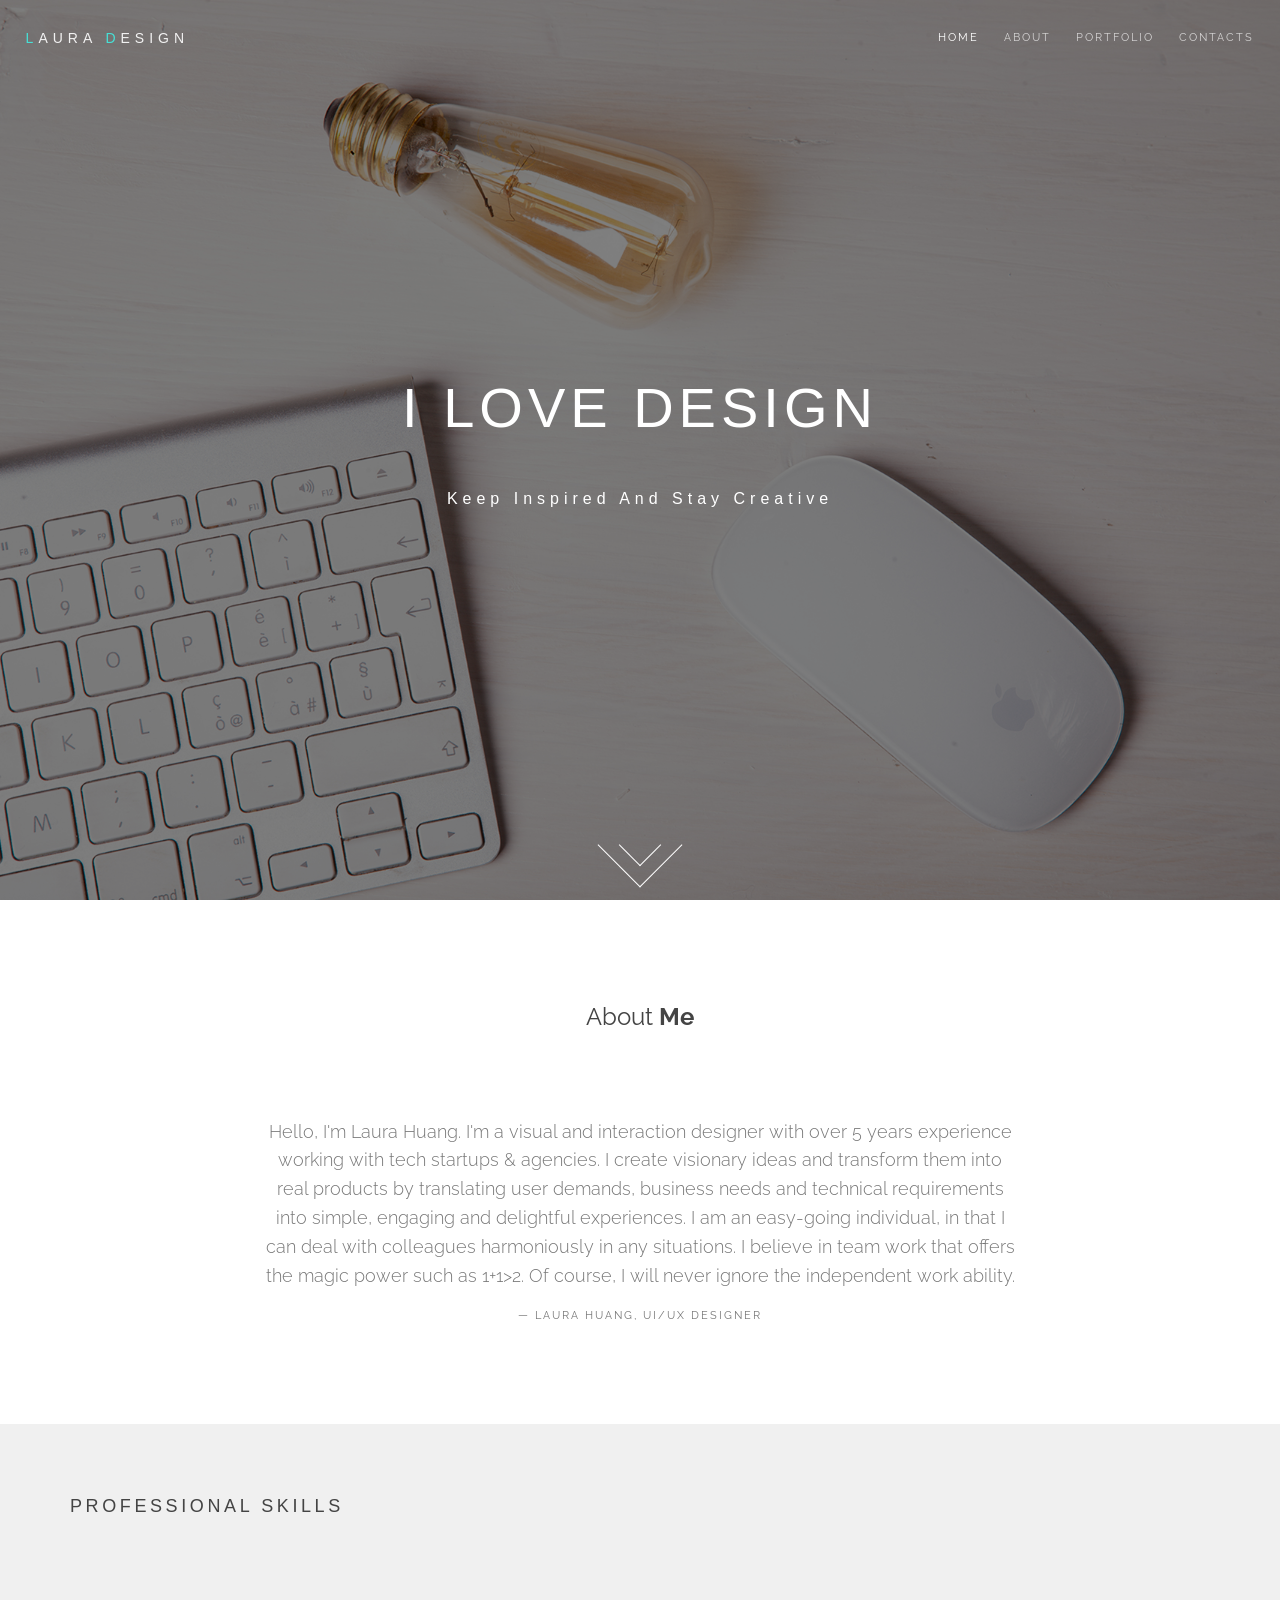
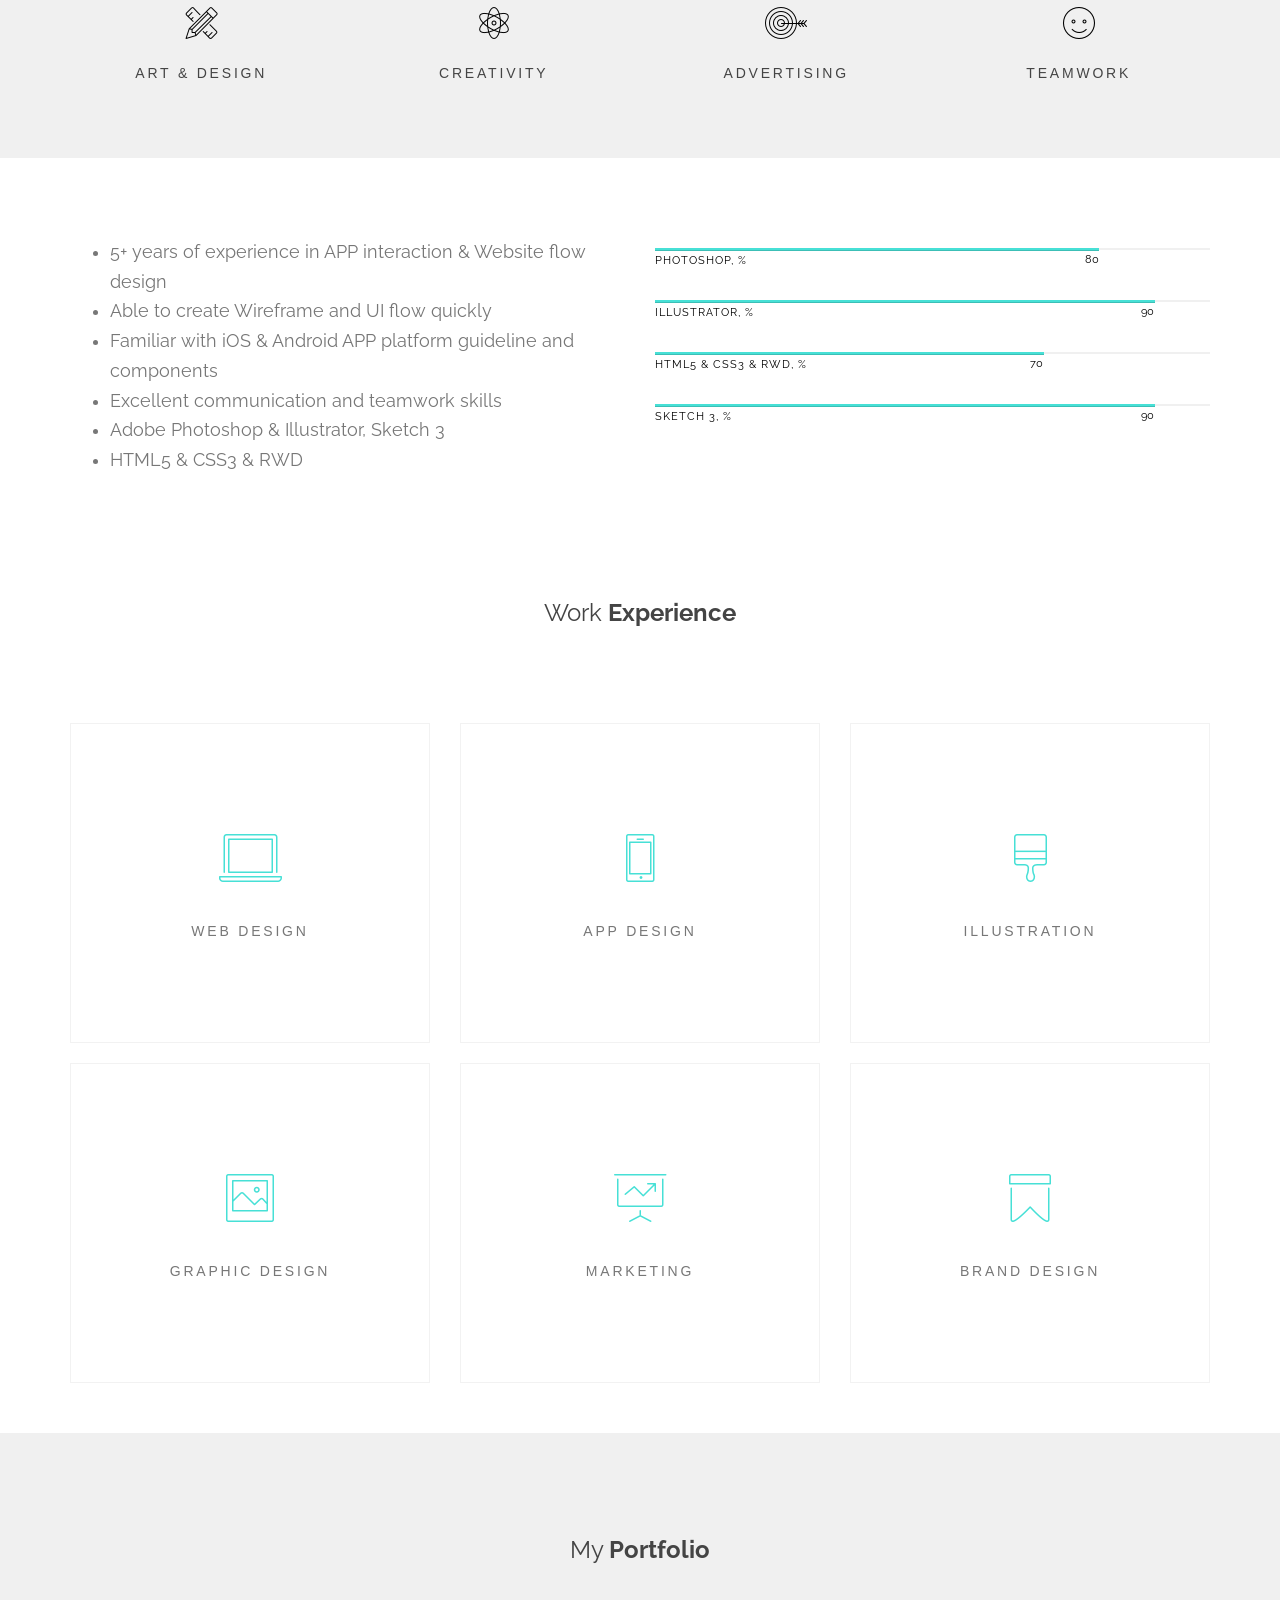
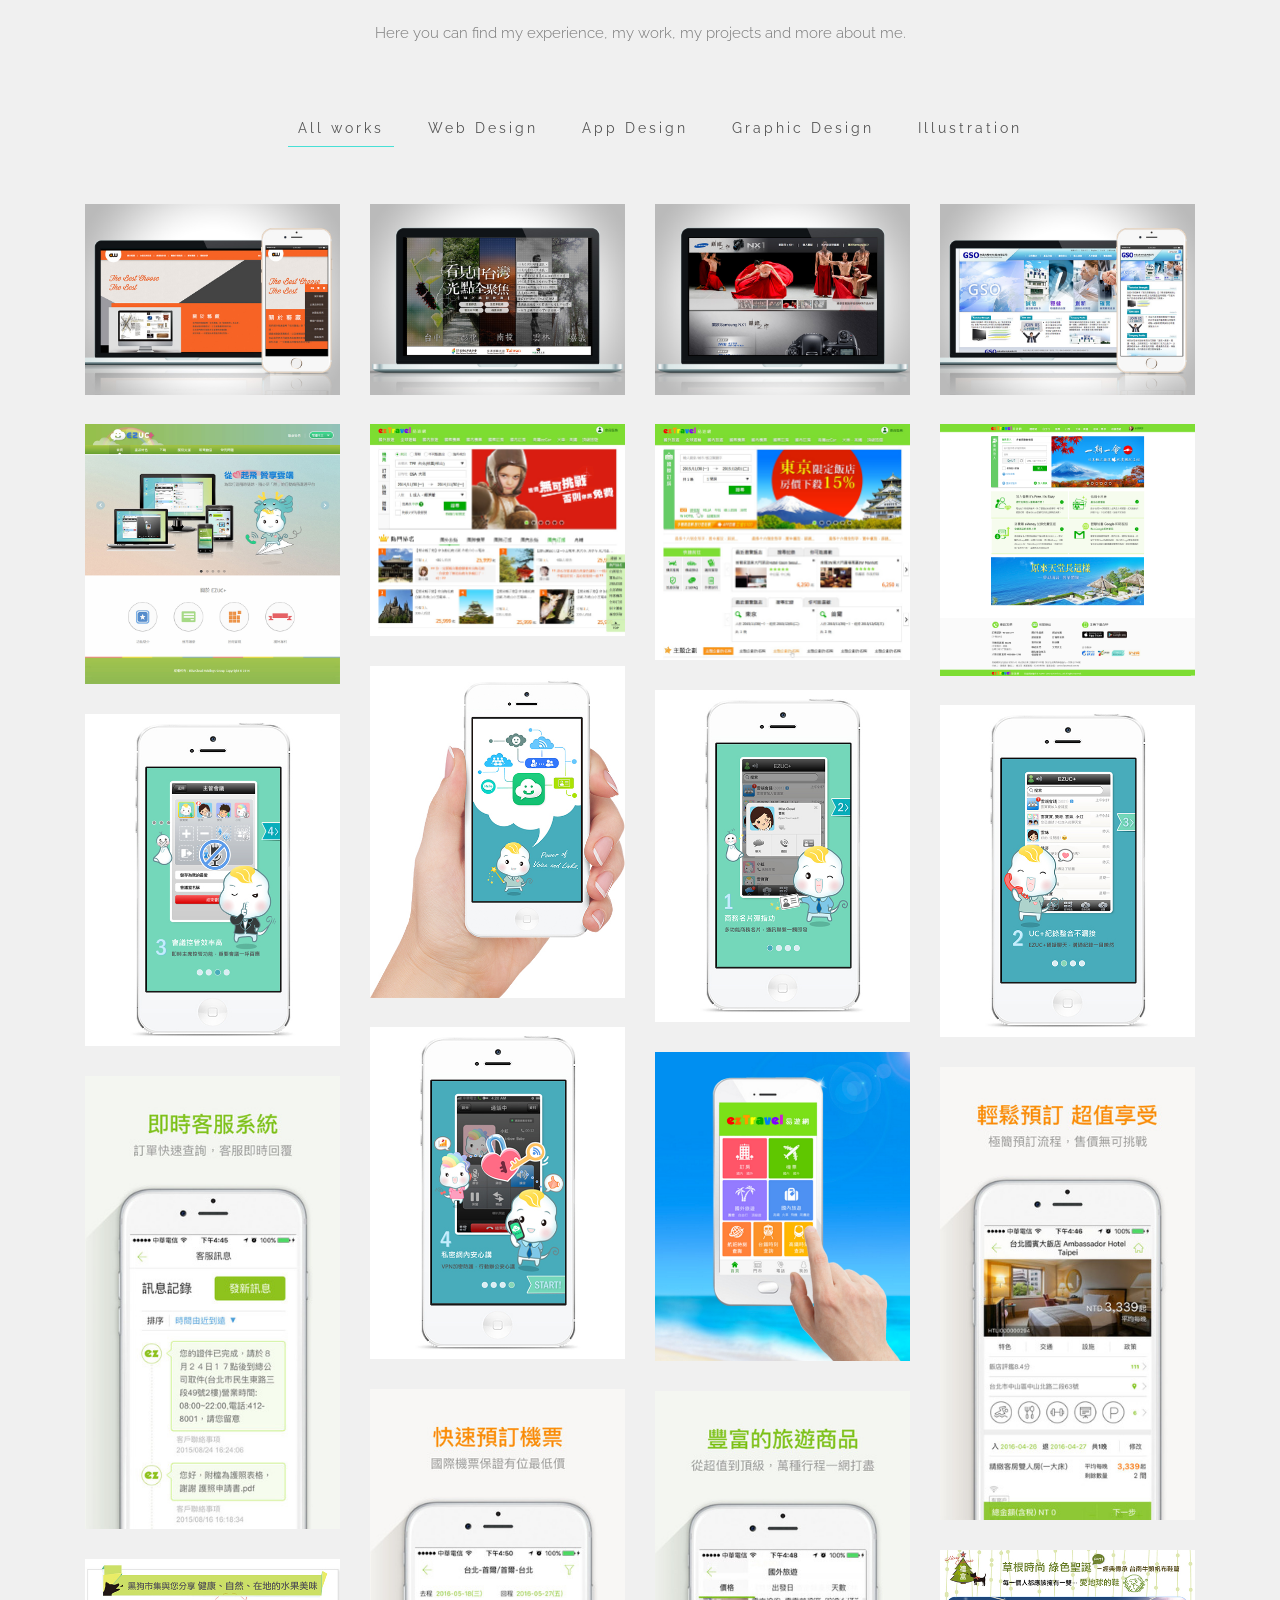
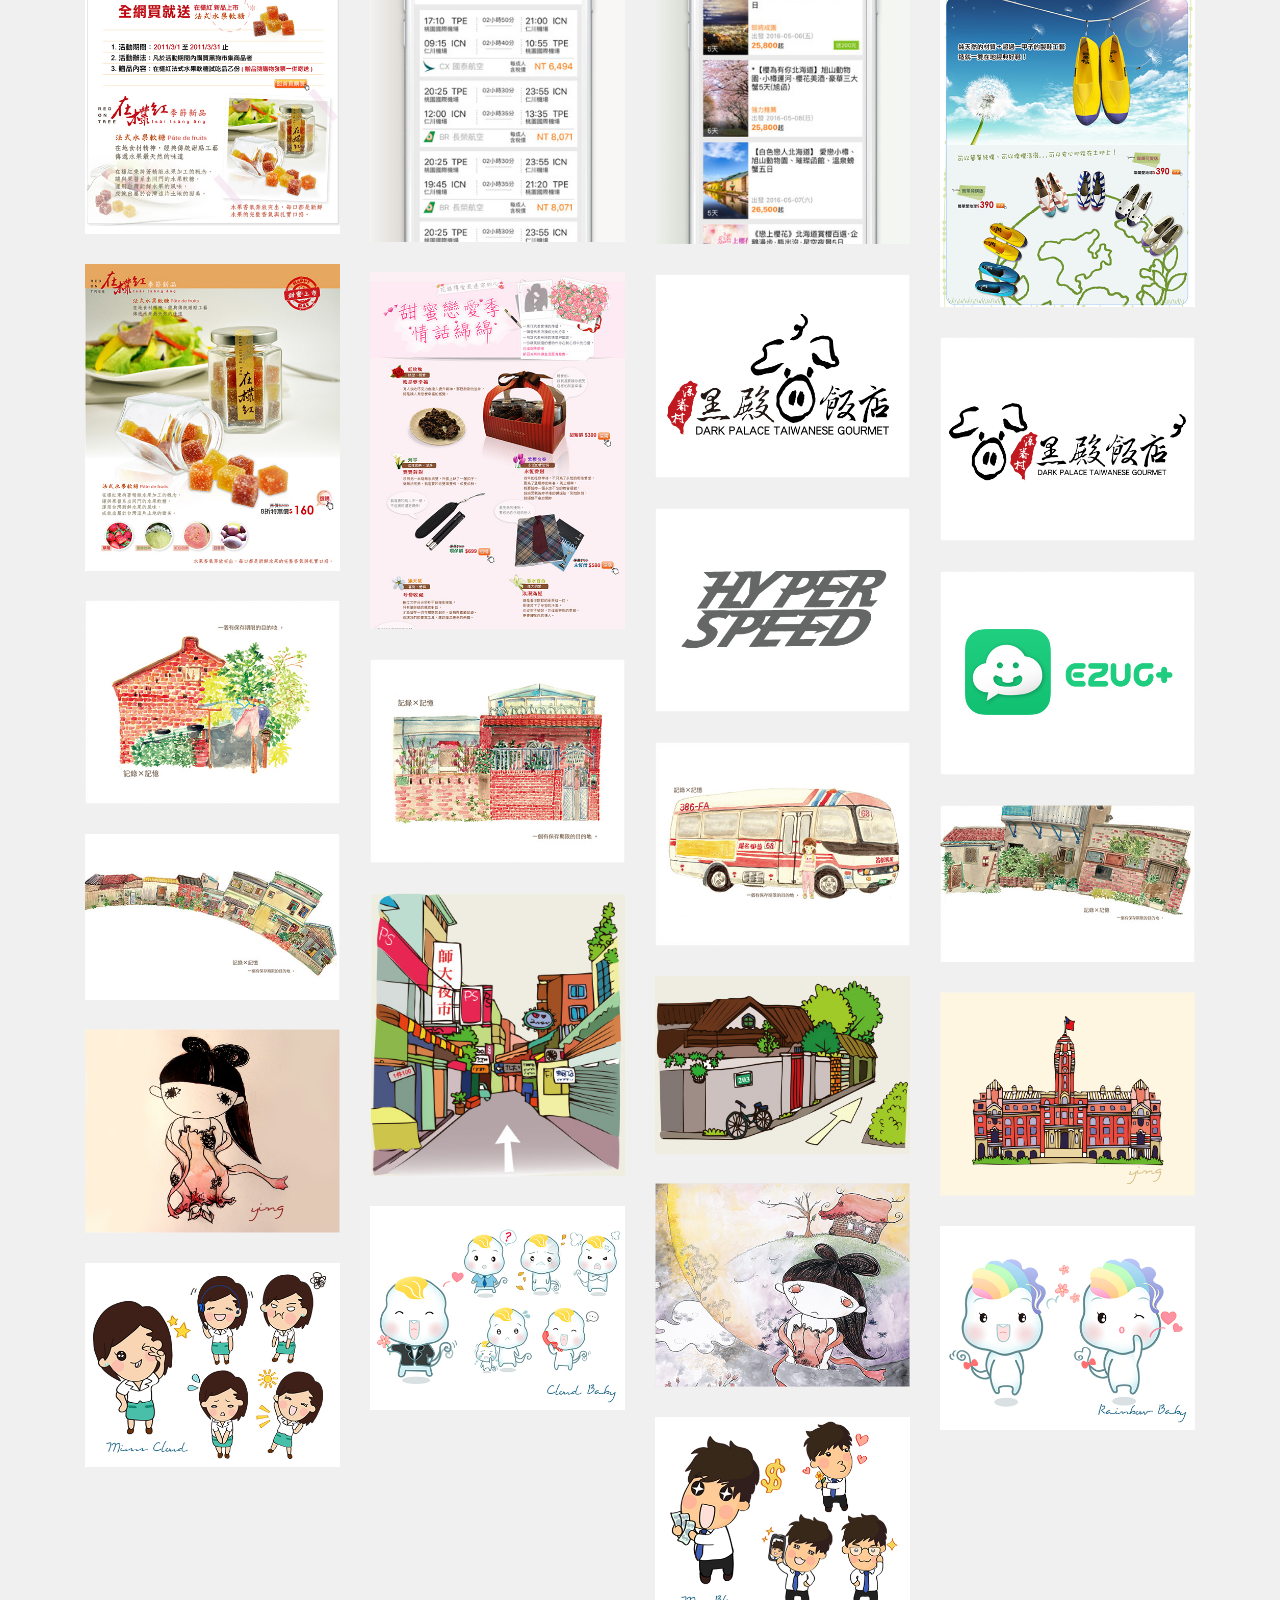
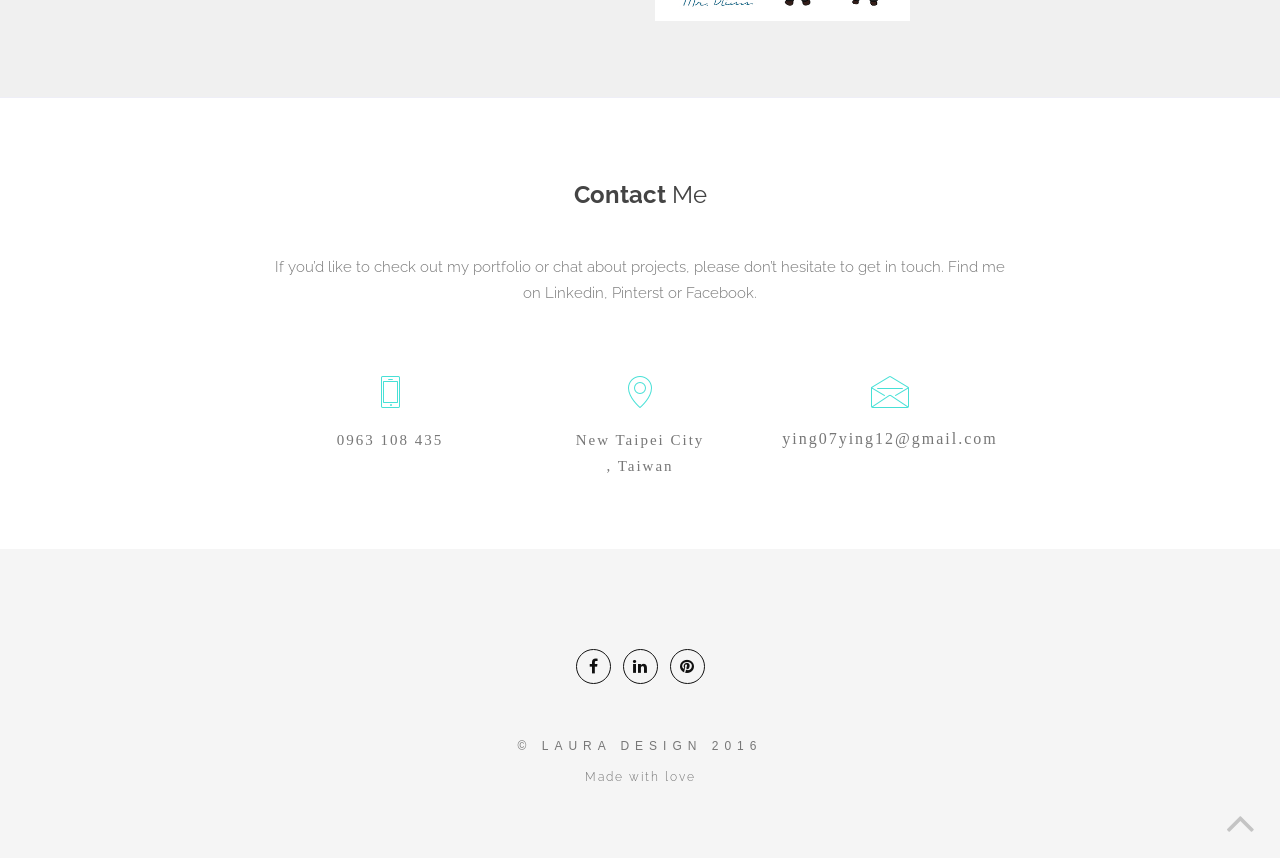
<file: index.html>
<!DOCTYPE html>
<html>
  <head>
    <meta charset="utf-8">
    <!--[if IE]><meta http-equiv='X-UA-Compatible' content='IE=edge,chrome=1'><![endif]-->
    <meta name="viewport" content="width=device-width, initial-scale=1.0, maximum-scale=1.0">
    <link rel="shortcut icon" href="favicon.ico">
    <title>Laura Design</title>
    <link href="http://fonts.googleapis.com/css?family=Raleway:400,300,100,700%7Dosis:400,500" rel="stylesheet">
    <link href="css/bootstrap.min.css" rel="stylesheet">
    <link href="css/style.css" rel="stylesheet">
    <link href="css/animate.css" rel="stylesheet">
    <link href="css/et-line.css" rel="stylesheet">
    <link href="css/font-awesome.min.css" rel="stylesheet">
    <link href="css/owl.carousel.css" rel="stylesheet">
    <link href="css/magnific-popup.css" rel="stylesheet">
    <link href="css/vertical.min.css" rel="stylesheet">
    <link href="css/style.changer.css" rel="stylesheet">
    <link id="theme" href="css/theme/theme-green.css" rel="stylesheet">
  </head>
  <body class="appear-animate">
    <!-- Page Loader Start-->
    <div class="page-loader">
      <div class="loader">Loading</div><span class="loader-text alt-font">Laura Design</span>
    </div>
    <!--Page Lader End-->
    <div id="top"></div>
    <!-- Navigation panel-->
    <nav class="main-nav white transparent stick-fixed">
      <div class="full-wrapper relative clearfix">
        <!-- Logo ( paste you text or image)-->
        <div class="nav-logo-wrap"><a href="../index.html" class="logo"><span class="higl">L</span>AURA&nbsp;<span class="higl">D</span>ESIGN</a></div>
        <div class="navbar-mobile"><i class="fa fa-bars"></i></div>
        <!-- Main Menu-->
        <div class="inner-nav navbar-desktop">
          <ul class="clearlist scroll scroll-nav">
            <li class="active"><a href="index.html#hero">Home</a></li>
          

            <li><a href="index.html#about">About</a></li>
            <li><a href="index.html#portfolio">Portfolio</a></li>
        
            <!--<li><a href="index-3.html#blog">Blog</a></li>-->
            <li><a href="index.html#contacts">Contacts</a></li>
          </ul>
        </div>
      </div>
    </nav>
    <section id="hero" class="full-screen">
      <div data-top="transform: scale3d(1,1,1)" data-top-bottom="transform: scale3d(.75,.75,1)" data-anchor-target="#hero" class="parallax parallax-hero full-screen bg-dark-50">
        <!--Start Slider-->
        <div class="fullwidth-slider owl-high-pagination">
          
          <div data-background="img/full-width/bg.jpg" class="full-screen bg-img bg-dark-50">
            <div class="hero-content">
              <div class="hero-content-inner">
                <h1 data-effect="fadeInRight" class="hs-line-4 animate-e">I love design</h1>
                <div data-effect="fadeInLeft" class="hs-line-2 animate-e">keep inspired and stay creative</div>
              </div>
            </div><a href="#" data-start="display: block" data-100-start="display: none" class="btn-scroll-down scroll"></a>
          </div>
         
        </div>
      </div>
    </section>
    
    <div id="page" class="page">
      <!--Start section about-->
      <section id="about">
        <div class="container">
          <div class="row mt-40 mt-xs-20">
            <div class="col-md-12 text-center">
              <h3>About <b>Me</b></h3>
            </div>
          </div>
          <div class="row mt-60 mt-xs-30">
            <div class="col-md-8 col-md-offset-2 text-center">
              <blockquote data-wow-delay="0.1s" data-wow-duration="1s" class="about-quote wow fadeInUp">
                <p>Hello, I'm Laura Huang. I'm a visual and interaction designer with over 5 years experience working with tech startups & agencies.  I create visionary ideas and transform them into real products by translating user demands, business needs and technical requirements into simple, engaging and delightful experiences. I am an easy-going individual, in that I can deal with colleagues harmoniously in any situations. I believe in team work that offers the magic power such as 1+1>2. Of course, I will never ignore the independent work ability. </p>
                <footer class="about-quote-author">Laura Huang, UI/UX Designer</footer>
              </blockquote>
            </div>
          </div>
        </div>
        <div id="facts" class="small-section bg-light mt-80 mt-xs-80">
          <div class="container">
            <div class="row">
              <div class="col-md-12">
                <h4 class="alt-font">Professional skills</h4>
              </div>
            </div>
            <div class="row mt-60">
              <div class="col-md-3 col-sm-6 text-center">
                <div class="fact-item">
                  <div class="fact-number"><span class="icon-tools"></span></div>
                  <h5 class="fact-desc alt-font">ART & DESIGN</h5>
                </div>
              </div>
              <div class="col-md-3 col-sm-6 text-center">
                <div class="fact-item">
                  <div class="fact-number"><span class="icon-genius"></span></div>
                  <h5 class="fact-desc alt-font">CREATIVITY</h5>
                </div>
              </div>
              <div class="col-md-3 col-sm-6 text-center">
                <div class="fact-item">
                  <div class="fact-number"><span class="icon-target"></span></div>
                  <h5 class="fact-desc alt-font">ADVERTISING</h5>
                </div>
              </div>
              <div class="col-md-3 col-sm-6 text-center">
                <div class="fact-item">
                  <div class="fact-number"><span class="icon-happy"></span></div>
                  <h5 class="fact-desc alt-font">TeamWork</h5>
                </div>
              </div>
            </div>
          </div>
        </div>
        <div class="container">
          <div class="row mt-80 mt-xs-40">
            <div class="col-sm-6">
              <blockquote class="about-quote">
                <ul class="list">
                  <li>5+ years of experience in APP interaction & Website flow design</li>
                  <li>Able to create Wireframe and UI flow quickly</li>
                  <li>Familiar with iOS & Android APP platform guideline and components</li>
                  <li>Excellent communication and teamwork skills</li>
                  <li>Adobe Photoshop & Illustrator, Sketch 3</li>
                  <li>HTML5 & CSS3 & RWD</li>
                </ul>
              </blockquote>
            </div>
            <div class="col-sm-6 mt-xs-40">
              <div class="progress-box">
                <div role="progressbar" data-progress="80" class="progress-bar">Photoshop, % <span>80</span></div>
              </div>
              <div class="progress-box">
                <div role="progressbar" data-progress="90" class="progress-bar">Illustrator, % <span>90</span></div>
              </div>
              <div class="progress-box">
                <div role="progressbar" data-progress="70" class="progress-bar">HTML5 & CSS3 & RWD, % <span>70</span></div>
              </div>
              <div class="progress-box">
                <div role="progressbar" data-progress="90" class="progress-bar">Sketch 3, % <span>90</span></div>
              </div>
            </div>
          </div>
        </div>
      </section>
      <!--Start section Service-->
      <section id="service" class="pb-40">
        <div class="container">
          <div class="row mt-40 mt-xs-20">
            <div class="col-md-12 text-center">
              <h3>Work <b>Experience</b></h3>
            </div>
          </div>
          <div data-wow-delay="0.1s" data-wow-duration="2s" class="row mt-60 mt-xs-30 wow fadeIn">
            <div class="col-sm-4 text-center">
              <div class="service-item"><i class="icon-laptop"></i>
                <h5 class="alt-font">Web design</h5>
                <div class="service-desc">
                  <p> Visual Design, Digital Design, Web UI Design. Designing mockups for website and any web related stuff.</p>
                </div>
              </div>
            </div>
            <div class="col-sm-4 text-center">
              <div class="service-item"><i class="icon-phone"></i>
                <h5 class="alt-font">App design</h5>
                <div class="service-desc">
                  <p>Define user scenarios and screen flows.Develop storyboards, mockups and prototypes.Design UI elements.</p>
                </div>
              </div>
            </div>
            <div class="col-sm-4 text-center">
              <div class="service-item"><i class="icon-paintbrush"></i>
                <h5 class="alt-font">Illustration</h5>
                <div class="service-desc">
                  <p>Graphic depiction of any concept or subject in a drawing, sketch, painting, photograph or other type of image </p>
                </div>
              </div>
            </div>
            <div class="col-sm-4 text-center">
              <div class="service-item"><i class="icon-picture"></i>
                <h5 class="alt-font">Graphic Design</h5>
                <div class="service-desc">
                  <p>Image on posters , advertisements , packages , and other printed matter, as well as information visualizations and graphics for newspapers and magazines</p>
                </div>
              </div>
            </div>
            <div class="col-sm-4 text-center">
              <div class="service-item"><i class="icon-presentation"></i>
                <h5 class="alt-font">Marketing</h5>
                <div class="service-desc">
                  <p>Plan, develop and execute integrated marketing programs, including but not limited to apps, social, digital, events, partner marketing, content marketing and product PR.</p>
                </div>
              </div>
            </div>
            <div class="col-sm-4 text-center">
              <div class="service-item"><i class="icon-ribbon"></i>
                <h5 class="alt-font">brand design</h5>
                <div class="service-desc">
                  <p>A commercial or institutional brand , such as a business card , sign , logo , or an advertisement</p>
                </div>
              </div>
            </div>
          </div>
        </div>
      </section>
      <!--Portfolio Start-->
      <section id="portfolio" class="bg-light pb-60">
        <div class="container">
          <div class="row mt-40 mt-xs-20">
            <div class="col-md-12 text-center">
              <h3>My <b>Portfolio</b></h3>
            </div>
          </div>
          <div class="row">
            <div class="col-md-8 col-md-offset-2 text-center mt-30 mt-xs-10">
              <p>Here you can find my experience, my work, my projects and more about me.</p>
            </div>
          </div>
        </div>
        <ul class="filter text-center mt-60 mt-xs-30">
          <li class="active"><a href="index-3.html#" data-filter="*">All works</a></li>
          <li><a href="index-3.html#" data-filter=".web-design">Web Design</a></li>
          <li><a href="index-3.html#" data-filter=".app-design">App Design</a></li>
          <li><a href="index-3.html#" data-filter=".graphic-design">Graphic Design</a></li>
          <li><a href="index-3.html#" data-filter=".illustration">Illustration</a></li>
        </ul>
        <div class="container">
          <div data-wow-delay="0.1s" data-wow-duration="2s" class="work-container mt-40 mt-xs-20 wow fadeIn">
            <div class="row">
             
              <div class="col-md-3 col-sm-4 col-xs-12 work-item web-design">

                <div class="figure effect-hover">
                 

                  <img src="img/portfolio/web1.jpg" alt="img01">

                  <div class="figcaption">

                    <h5 class="alt-font">ARTMW</h5>
                    <p>official site</p>

                  </div>

                 <a href="http://goodwill-design.com/temp/amw/" target="_blank" class="work_link"><img src="img/link_icon.png" alt=""></a>


                </div>
              </div>

              <div class="col-md-3 col-sm-4 col-xs-12 work-item web-design">

                <div class="figure effect-hover">
                 

                  <img src="img/portfolio/web2.jpg" alt="img01">

                  <div class="figcaption">

                    <h5 class="alt-font">Photo Contest </h5>
                    <p>official site</p>

                  </div>

                 <a href="http://goodwill-design.com/temp/photo1218/" target="_blank" class="work_link"><img src="img/link_icon.png" alt=""></a>


                </div>
              </div>

              <div class="col-md-3 col-sm-4 col-xs-12 work-item web-design">

                <div class="figure effect-hover">
                 

                  <img src="img/portfolio/web3.jpg" alt="img01">

                  <div class="figcaption">

                    <h5 class="alt-font">SAMSUNG NX1 </h5>
                    <p>official site</p>

                  </div>

                 <a href="http://goodwill-design.com/temp/photo1230/" target="_blank" class="work_link"><img src="img/link_icon.png" alt=""></a>


                </div>
              </div>

              <div class="col-md-3 col-sm-4 col-xs-12 work-item web-design">

                <div class="figure effect-hover">
                 

                  <img src="img/portfolio/web4.jpg" alt="img01">

                  <div class="figcaption">

                    <h5 class="alt-font">Glory-Sun Opto-Electronics Corp </h5>
                    <p>official site</p>

                  </div>

                 <a href="http://www.glory-sun.com.tw/" target="_blank" class="work_link"><img src="img/link_icon.png" alt=""></a>


                </div>
              </div>

              <div class="col-md-3 col-sm-4 col-xs-12 work-item web-design">

                <div class="figure effect-hover">
                 

                  <img src="img/portfolio/web5.jpg" alt="img01">

                  <div class="figcaption">

                    <h5 class="alt-font">EZUC+ </h5>
                    <p>official site</p>

                  </div>

                 <a href="http://ezuc.blisscloud.com/zh-tw/index.html" target="_blank" class="work_link"><img src="img/link_icon.png" alt=""></a>


                </div>
              </div>

              <div class="col-md-3 col-sm-4 col-xs-12 work-item web-design">

                <div class="figure effect-hover">
                 

                  <img src="img/portfolio/web6.jpg" alt="img01">

                  <div class="figcaption">

                    <h5 class="alt-font">ezTravel </h5>
                    <p>official site</p>

                  </div>

                 <a href="https://www.eztravel.com.tw/?in=up0" target="_blank" class="work_link"><img src="img/link_icon.png" alt=""></a>


                </div>
              </div>

                 <div class="col-md-3 col-sm-4 col-xs-12 work-item web-design">

                <div class="figure effect-hover">
                 

                  <img src="img/portfolio/web7.jpg" alt="img01">

                  <div class="figcaption">

                    <h5 class="alt-font">ezTravel </h5>
                    <p>official site</p>

                  </div>

                 <a href="https://hotel.eztravel.com.tw/oversea/?_ga=1.256663051.1292237265.1455548156" target="_blank" class="work_link"><img src="img/link_icon.png" alt=""></a>


                </div>
              </div>

              <div class="col-md-3 col-sm-4 col-xs-12 work-item web-design">

                <div class="figure effect-hover">
                 

                  <img src="img/portfolio/web8.jpg" alt="img01">

                  <div class="figcaption">

                    <h5 class="alt-font">ezTravel </h5>
                    <p>official site</p>

                  </div>

                 <a href="https://member.eztravel.com.tw/member/login?custType=member" target="_blank" class="work_link"><img src="img/link_icon.png" alt=""></a>


                </div>
              </div>


              <div class="col-md-3 col-sm-4 col-xs-12 work-item app-design">
                <div class="figure effect-hover"><img src="img/portfolio/app1.jpg" alt="img01">
                  <div class="figcaption">
                    <h5 class="alt-font">EZUC+ App</h5>
                    <p>download link</p>
                  </div>

                  <a href="https://itunes.apple.com/tw/app/ezuc+/id805299928?l=zh&mt=8" target="_blank" class="work_link"><img src="img/link_icon.png" alt=""></a>

                </div>

              </div>

              <div class="col-md-3 col-sm-4 col-xs-12 work-item app-design">
                <div class="figure effect-hover"><img src="img/portfolio/app2.jpg" alt="img01">
                  <div class="figcaption">
                    <h5 class="alt-font">EZUC+ App</h5>
                    <p>screenshot</p>
                  </div><a href="img/portfolio/app2.jpg" class="work-gallery mfp-image">Vew more</a>
                </div>
              </div>

              <div class="col-md-3 col-sm-4 col-xs-12 work-item app-design">
                <div class="figure effect-hover"><img src="img/portfolio/app3.jpg" alt="img01">
                  <div class="figcaption">
                    <h5 class="alt-font">EZUC+ App</h5>
                    <p>screenshot</p>
                  </div><a href="img/portfolio/app3.jpg" class="work-gallery mfp-image">Vew more</a>
                </div>
              </div>

              <div class="col-md-3 col-sm-4 col-xs-12 work-item app-design">
                <div class="figure effect-hover"><img src="img/portfolio/app4.jpg" alt="img01">
                  <div class="figcaption">
                    <h5 class="alt-font">EZUC+ App</h5>
                    <p>screenshot</p>
                  </div><a href="img/portfolio/app4.jpg" class="work-gallery mfp-image">Vew more</a>
                </div>
              </div>

              <div class="col-md-3 col-sm-4 col-xs-12 work-item app-design">
                <div class="figure effect-hover"><img src="img/portfolio/app5.jpg" alt="img01">
                  <div class="figcaption">
                    <h5 class="alt-font">EZUC+ App</h5>
                    <p>screenshot</p>
                  </div><a href="img/portfolio/app5.jpg" class="work-gallery mfp-image">Vew more</a>
                </div>
              </div>

              <div class="col-md-3 col-sm-4 col-xs-12 work-item app-design">
                <div class="figure effect-hover"><img src="img/portfolio/app6.jpg" alt="img01">
                  <div class="figcaption">
                    <h5 class="alt-font">ezTravel App</h5>
                    <p>download link</p>
                  </div>

                  <a href="https://itunes.apple.com/tw/app/ezuc+/id805299928?l=zh&mt=8" target="_blank" class="work_link"><img src="img/link_icon.png" alt=""></a>

                </div>

              </div>

              <div class="col-md-3 col-sm-4 col-xs-12 work-item app-design">
                <div class="figure effect-hover"><img src="img/portfolio/app7.jpg" alt="img01">
                  <div class="figcaption">
                    <h5 class="alt-font">ezTravel App</h5>
                    <p>screenshot</p>
                  </div><a href="img/portfolio/app7.jpg" class="work-gallery mfp-image">Vew more</a>
                </div>
              </div>

              <div class="col-md-3 col-sm-4 col-xs-12 work-item app-design">
                <div class="figure effect-hover"><img src="img/portfolio/app8.jpg" alt="img01">
                  <div class="figcaption">
                    <h5 class="alt-font">ezTravel App</h5>
                    <p>screenshot</p>
                  </div><a href="img/portfolio/app8.jpg" class="work-gallery mfp-image">Vew more</a>
                </div>
              </div>

              <div class="col-md-3 col-sm-4 col-xs-12 work-item app-design">
                <div class="figure effect-hover"><img src="img/portfolio/app9.jpg" alt="img01">
                  <div class="figcaption">
                    <h5 class="alt-font">ezTravel App</h5>
                    <p>screenshot</p>
                  </div><a href="img/portfolio/app9.jpg" class="work-gallery mfp-image">Vew more</a>
                </div>
              </div>

              <div class="col-md-3 col-sm-4 col-xs-12 work-item app-design">
                <div class="figure effect-hover"><img src="img/portfolio/app10.jpg" alt="img01">
                  <div class="figcaption">
                    <h5 class="alt-font">ezTravel App</h5>
                    <p>screenshot</p>
                  </div><a href="img/portfolio/app10.jpg" class="work-gallery mfp-image">Vew more</a>
                </div>
              </div>

              <div class="col-md-3 col-sm-4 col-xs-12 work-item graphic-design">
                <div class="figure effect-hover"><img src="img/portfolio/gra1.jpg" alt="img01">
                  <div class="figcaption">
                    <h5 class="alt-font">Gigade</h5>
                    <p>event page</p>
                  </div><a href="img/portfolio/gra1.jpg" class="work-gallery mfp-image">Vew more</a>
                </div>
              </div>   

              <div class="col-md-3 col-sm-4 col-xs-12 work-item graphic-design">
                <div class="figure effect-hover"><img src="img/portfolio/gra2.jpg" alt="img01">
                  <div class="figcaption">
                    <h5 class="alt-font">Gigade</h5>
                    <p>event page</p>
                  </div><a href="img/portfolio/gra2.jpg" class="work-gallery mfp-image">Vew more</a>
                </div>
              </div>  

              <div class="col-md-3 col-sm-4 col-xs-12 work-item graphic-design">
                <div class="figure effect-hover"><img src="img/portfolio/gra3.jpg" alt="img01">
                  <div class="figcaption">
                    <h5 class="alt-font">Gigade</h5>
                    <p>event page</p>
                  </div><a href="img/portfolio/gra3.jpg" class="work-gallery mfp-image">Vew more</a>
                </div>
              </div>  

              <div class="col-md-3 col-sm-4 col-xs-12 work-item graphic-design">
                <div class="figure effect-hover"><img src="img/portfolio/gra4.jpg" alt="img01">
                  <div class="figcaption">
                    <h5 class="alt-font">Gigade</h5>
                    <p>event page</p>
                  </div><a href="img/portfolio/gra4.jpg" class="work-gallery mfp-image">Vew more</a>
                </div>
              </div> 

              <div class="col-md-3 col-sm-4 col-xs-12 work-item graphic-design">
                <div class="figure effect-hover"><img src="img/portfolio/gra5.jpg" alt="img01">
                  <div class="figcaption">
                    <h5 class="alt-font">Dark Palace</h5>
                    <p>LOGO</p>
                  </div><a href="img/portfolio/gra5.jpg" class="work-gallery mfp-image">Vew more</a>
                </div>
              </div>   

              <div class="col-md-3 col-sm-4 col-xs-12 work-item graphic-design">
                <div class="figure effect-hover"><img src="img/portfolio/gra6.jpg" alt="img01">
                  <div class="figcaption">
                    <h5 class="alt-font">Dark Palace</h5>
                    <p>LOGO</p>
                  </div><a href="img/portfolio/gra6.jpg" class="work-gallery mfp-image">Vew more</a>
                </div>
              </div>   

              <div class="col-md-3 col-sm-4 col-xs-12 work-item graphic-design">
                <div class="figure effect-hover"><img src="img/portfolio/gra7.jpg" alt="img01">
                  <div class="figcaption">
                    <h5 class="alt-font">Hyper Speed</h5>
                    <p>LOGO</p>
                  </div><a href="img/portfolio/gra7.jpg" class="work-gallery mfp-image">Vew more</a>
                </div>
              </div> 

              <div class="col-md-3 col-sm-4 col-xs-12 work-item graphic-design">
                <div class="figure effect-hover"><img src="img/portfolio/gra8.jpg" alt="img01">
                  <div class="figcaption">
                    <h5 class="alt-font">EZUC+</h5>
                    <p>App Logo</p>
                  </div><a href="img/portfolio/gra8.jpg" class="work-gallery mfp-image">Vew more</a>
                </div>
              </div>         

              <div class="col-md-3 col-sm-4 col-xs-12 work-item illustration">
                <div class="figure effect-hover"><img src="img/portfolio/ill1.jpg" alt="img01">
                  <div class="figcaption">
                    <h5 class="alt-font">painting</h5>
                    <p>Picture Book</p>
                  </div><a href="img/portfolio/ill1.jpg" class="work-gallery mfp-image">Vew more</a>
                </div>
              </div>

              <div class="col-md-3 col-sm-4 col-xs-12 work-item illustration">
                <div class="figure effect-hover"><img src="img/portfolio/ill2.jpg" alt="img01">
                  <div class="figcaption">
                    <h5 class="alt-font">painting</h5>
                    <p>Picture Book</p>
                  </div><a href="img/portfolio/ill2.jpg" class="work-gallery mfp-image">Vew more</a>
                </div>
              </div>

              <div class="col-md-3 col-sm-4 col-xs-12 work-item illustration">
                <div class="figure effect-hover"><img src="img/portfolio/ill3.jpg" alt="img01">
                  <div class="figcaption">
                    <h5 class="alt-font">painting</h5>
                    <p>Picture Book</p>
                  </div><a href="img/portfolio/ill3.jpg" class="work-gallery mfp-image">Vew more</a>
                </div>
              </div>

              <div class="col-md-3 col-sm-4 col-xs-12 work-item illustration">
                <div class="figure effect-hover"><img src="img/portfolio/ill4.jpg" alt="img01">
                  <div class="figcaption">
                    <h5 class="alt-font">painting</h5>
                    <p>Picture Book</p>
                  </div><a href="img/portfolio/ill4.jpg" class="work-gallery mfp-image">Vew more</a>
                </div>
              </div>

              <div class="col-md-3 col-sm-4 col-xs-12 work-item illustration">
                <div class="figure effect-hover"><img src="img/portfolio/ill5.jpg" alt="img01">
                  <div class="figcaption">
                    <h5 class="alt-font">painting</h5>
                    <p>Picture Book</p>
                  </div><a href="img/portfolio/ill5.jpg" class="work-gallery mfp-image">Vew more</a>
                </div>
              </div>

              <div class="col-md-3 col-sm-4 col-xs-12 work-item illustration">
                <div class="figure effect-hover"><img src="img/portfolio/ill6.jpg" alt="img01">
                  <div class="figcaption">
                    <h5 class="alt-font">painting</h5>
                    <p>Picture Book</p>
                  </div><a href="img/portfolio/ill6.jpg" class="work-gallery mfp-image">Vew more</a>
                </div>
              </div>

              <div class="col-md-3 col-sm-4 col-xs-12 work-item illustration">
                <div class="figure effect-hover"><img src="img/portfolio/ill7.jpg" alt="img01">
                  <div class="figcaption">
                    <h5 class="alt-font">painting</h5>
                    <p>Picture Book</p>
                  </div><a href="img/portfolio/ill7.jpg" class="work-gallery mfp-image">Vew more</a>
                </div>
              </div>

              <div class="col-md-3 col-sm-4 col-xs-12 work-item illustration">
                <div class="figure effect-hover"><img src="img/portfolio/ill8.jpg" alt="img01">
                  <div class="figcaption">
                    <h5 class="alt-font">painting</h5>
                    <p>Picture Book</p>
                  </div><a href="img/portfolio/ill8.jpg" class="work-gallery mfp-image">Vew more</a>
                </div>
              </div>

              <div class="col-md-3 col-sm-4 col-xs-12 work-item illustration">
                <div class="figure effect-hover"><img src="img/portfolio/ill9.jpg" alt="img01">
                  <div class="figcaption">
                    <h5 class="alt-font">painting</h5>
                    <p>Picture Book</p>
                  </div><a href="img/portfolio/ill9.jpg" class="work-gallery mfp-image">Vew more</a>
                </div>
              </div>

              <div class="col-md-3 col-sm-4 col-xs-12 work-item illustration">
                <div class="figure effect-hover"><img src="img/portfolio/ill10.jpg" alt="img01">
                  <div class="figcaption">
                    <h5 class="alt-font">painting</h5>
                    <p>Picture Book</p>
                  </div><a href="img/portfolio/ill10.jpg" class="work-gallery mfp-image">Vew more</a>
                </div>
              </div>

              <div class="col-md-3 col-sm-4 col-xs-12 work-item illustration">
                <div class="figure effect-hover"><img src="img/portfolio/ill11.jpg" alt="img01">
                  <div class="figcaption">
                    <h5 class="alt-font">painting</h5>
                    <p>character design</p>
                  </div><a href="img/portfolio/ill11.jpg" class="work-gallery mfp-image">Vew more</a>
                </div>
              </div>

              <div class="col-md-3 col-sm-4 col-xs-12 work-item illustration">
                <div class="figure effect-hover"><img src="img/portfolio/ill12.jpg" alt="img01">
                  <div class="figcaption">
                    <h5 class="alt-font">painting</h5>
                    <p>character design</p>
                  </div><a href="img/portfolio/ill12.jpg" class="work-gallery mfp-image">Vew more</a>
                </div>
              </div>

              <div class="col-md-3 col-sm-4 col-xs-12 work-item illustration">
                <div class="figure effect-hover"><img src="img/portfolio/ill13.jpg" alt="img01">
                  <div class="figcaption">
                    <h5 class="alt-font">painting</h5>
                    <p>character design</p>
                  </div><a href="img/portfolio/ill13.jpg" class="work-gallery mfp-image">Vew more</a>
                </div>
              </div>

              <div class="col-md-3 col-sm-4 col-xs-12 work-item illustration">
                <div class="figure effect-hover"><img src="img/portfolio/ill14.jpg" alt="img01">
                  <div class="figcaption">
                    <h5 class="alt-font">painting</h5>
                    <p>character design</p>
                  </div><a href="img/portfolio/ill14.jpg" class="work-gallery mfp-image">Vew more</a>
                </div>
              </div>

            </div>
          </div>
        </div>
        <!-- Call to action-->
       

      </section>


      <hr>

      <!--Contacts section-->
      <section id="contacts" class="pt-0">
       
        <div class="container">
          <div class="row">
            <div class="col-md-12 text-center mt-60 mt-xs-30">
              <h3> <b>Contact </b>Me</h3>
            </div>
          </div>
          <div class="row mt-20">
            <div class="col-md-8 col-md-offset-2 text-center">
              <p>If you’d like to check out my portfolio or chat about projects, please don’t hesitate to get in touch. Find me on Linkedin, Pinterst or Facebook.</p>
            </div>
          </div>
          <div class="row mt-60 mt-xs-30 mb-60">
            <div class="col-md-8 col-md-offset-2 text-center">
              <div class="col-sm-4 contact-item"><span class="icon-phone"></span>
                <p>0963 108 435</p>
              </div>
              <div class="col-sm-4 contact-item"><span class="icon-map-pin"></span>
                <p>New Taipei City<br>, Taiwan</p>
              </div>
              <div class="col-sm-4 contact-item"><span class="icon-envelope"></span><a href="mailto:support@dexifly.com" target="_blank">ying07ying12@gmail.com</a></div>
            </div>
          </div>
         

        </div>

      </section>
      <!--Contacts section end -->
      <!-- Page Footer Start-->
      <footer class="page-footer">
        <div class="container text-center">
          <!-- Social links-->
          <div class="social-links"><a href="https://www.facebook.com/tzuying.huang.75" title="Facebook" target="_blank"><i class="fa fa-facebook"></i></a><a href="https://www.linkedin.com/in/laura-huang-92ba07116" title="Linkedin" target="_blank"><i class="fa fa-linkedin"></i></a><a href="https://www.pinterest.com/starshadow00/" title="Pinterst" target="_blank"><i class="fa fa-pinterest"></i></a></div>
          <div class="copy-right mt-50"><a href="https://laura-design.github.io/work/" class="alt-font">© Laura Design 2016</a>
            <p>Made with love</p>
          </div>
        </div><a href="index-3.html#top" class="scroll scroll-to-top"><i class="fa fa-angle-up"></i></a>
      </footer>
      <!-- Page footer end -->
    </div>
  
    <!--JS sctipts-->
    <script src="js/vendor/jquery-2.1.3.min.js"></script>
    <script src="js/jquery.easing.1.3.js"></script>
    <script src="js/custom.js"></script>
    <script src="js/smoothscroll.js"></script>
    <script src="js/plagins.js"></script>
    <script src="js/owl.carousel.min.js"></script>
    <script src="js/isotope.pkgd.min.js"></script>
    <script src="http://maps.google.com/maps/api/js?sensor=false&amp;language=en"></script>
    <script src="js/gmap3.min.js"></script>
    <script src="js/jquery.magnific-popup.min.js"></script>
    <script src="js/jquery.fitvids.js"></script>
    <script src="js/main.js"></script>
    <script src="js/jquery.ajaxchimp.min.js"></script>
    <script src="js/contact-form.js"></script>
    <!--[if lt IE 10]><script type="text/javascript" src="js/placeholder.js"></script><![endif]-->
    
    <!--Delete after config-->
    <script src="js/style.changer.js"></script>
  </body>
</html>
</file>
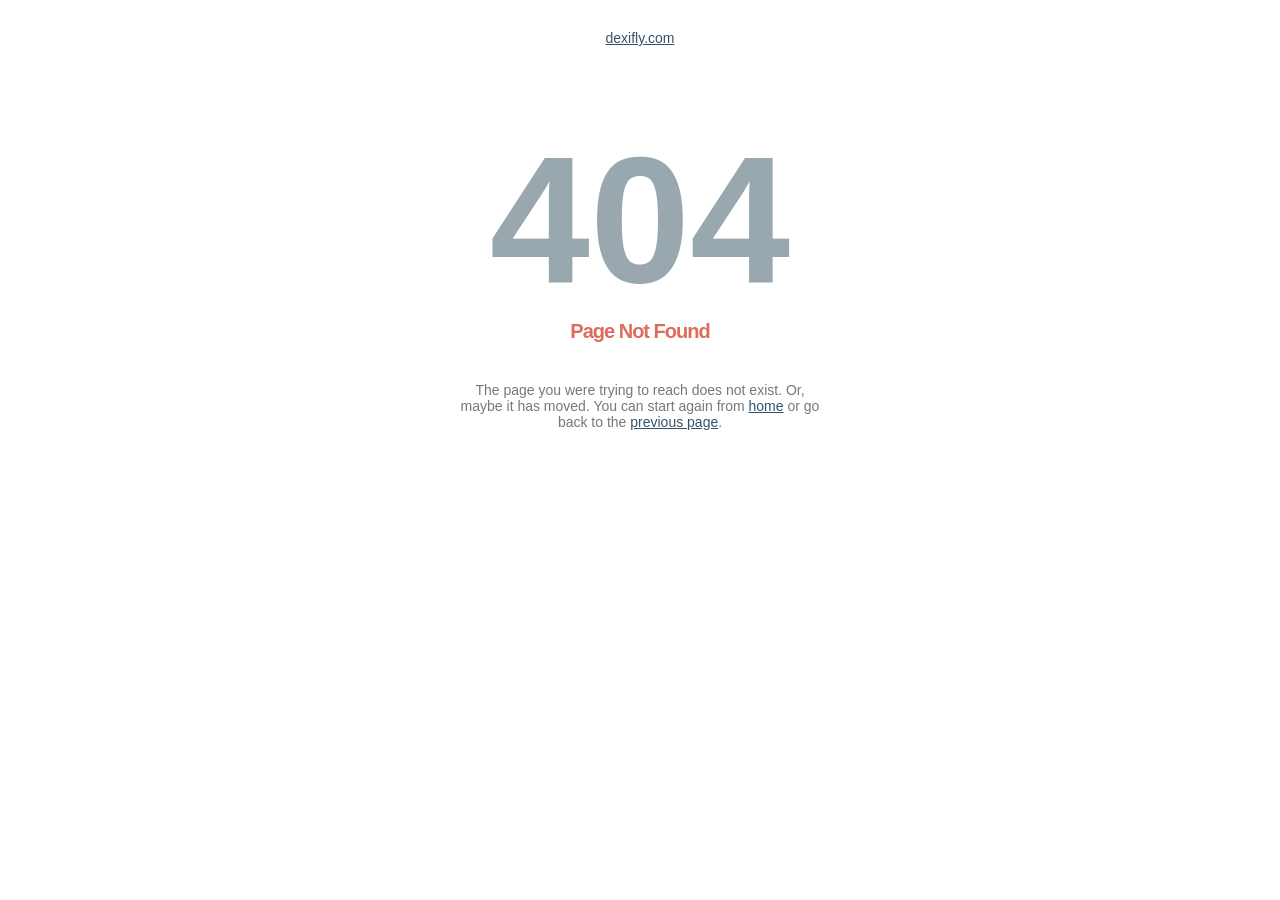
<file: fonts/glyphicons-halflings-regular.eot-.html>
<!DOCTYPE html PUBLIC "-//W3C//DTD XHTML 1.0 Strict//EN" "http://www.w3.org/TR/xhtml1/DTD/xhtml1-strict.dtd">
<html xmlns="http://www.w3.org/1999/xhtml" xml:lang="en" lang="en"><head>
    <title>404 &mdash; Page Not Found</title>
    <meta http-equiv="Content-Type" content="text/html; charset=UTF-8"/>
    <meta name="description" content="404 - Page Not Found"/>
    <style type="text/css">
        body {font-size:14px; color:#777777; font-family:arial; text-align:center;}
        h1 {font-size:180px; color:#99A7AF; margin: 70px 0 0 0;}
        h2 {color: #DE6C5D; font-family: arial; font-size: 20px; font-weight: bold; letter-spacing: -1px; margin: -3px 0 39px;}
        p {width:375px; text-align:center; margin-left:auto;margin-right:auto; margin-top: 30px }
        div {width:375px; text-align:center; margin-left:auto;margin-right:auto;}
        a:link {color: #34536A;}
        a:visited {color: #34536A;}
        a:active {color: #34536A;}
        a:hover {color: #34536A;}
    </style>
</head>
<body>
    <p><a href="http://dexifly.com/">dexifly.com</a></p>
    <h1>404</h1>
    <h2>Page Not Found</h2>
    <div>
        The page you were trying to reach does not exist. Or, maybe it has moved.
        You can start again from <a href="http://dexifly.com/">home</a> or go back to the <a href="javascript:%20history.go(-1)">previous page</a>.
    </div>
</body>
</html>
</file>
<file: css/style.css>
/* ==============================
   Global styles
   ============================== */
html {
  overflow-y: scroll;
  -ms-overflow-style: scrollbar;
}
html,
body {
  height: 100% !important;
}
body {
  margin: 0;
  padding: 0;
  font-family: 'Raleway', sans-serif;
  font-size: 16px;
  color: #000;
  background-color: #fff;
  -webkit-font-smoothing: antialiased;
  -moz-osx-font-smoothing: grayscale;
}
body ::-moz-selection {
  background: #00b2ca;
  color: #fff;
}
body ::selection {
  background: #00b2ca;
  color: #fff;
}
a,
a:hover,
a:focus {
  color: #111;
  outline: none;
  text-decoration: none;
}
ul {
  list-style-type: none;
}
/* ==============================
   Typography
   ============================== */
h1,
h2,
h3,
h4,
h5,
h6 {
  margin-bottom: 1em;
  line-height: 1.4;
  font-weight: 400;
  color: #444;
}
p {
  font-size: 15px;
  color: #777;
  line-height: 1.7;
  font-weight: 300;
}
b {
  font-weight: 700;
}
blockquote {
  padding: 0;
  border: none;
  background: none;
  font-style: normal;
  line-height: 1.7;
  color: #777;
}
blockquote p {
  margin-bottom: 1em;
  font-size: 24px;
  font-weight: 300;
  font-style: normal;
  line-height: 1.6;
}
blockquote footer {
  font-size: 11px;
  font-weight: 400;
  text-transform: uppercase;
  letter-spacing: 2px;
}
.alt-font {
  font-family: 'Dosis', arial, sans-serif;
  text-transform: uppercase;
  letter-spacing: 0.2em;
}
hr {
  margin-top: 0;
  margin-bottom: 0;
  border-top: 1px solid #eeeef7;
}
/* ==============================
   Helper clases
   ============================== */
.clearlist,
.clearlist li {
  list-style: none;
  padding: 0;
  margin: 0;
  background: none;
}
img.resp {
  width: 100%;
  height: auto;
}
.valign-wrapper {
  display: -webkit-box;
  display: -moz-box;
  display: -webkit-flex;
  display: -ms-flexbox;
  display: box;
  display: flex;
  -webkit-box-align: center;
  -moz-box-align: center;
  -o-box-align: center;
  -ms-flex-align: center;
  -webkit-align-items: center;
  align-items: center;
}
.valign-wrapper .valign {
  display: block;
}
.relative {
  position: relative;
}
.table {
  display: table;
}
.table-cell {
  display: table-cell;
  vertical-align: middle;
  text-align: center;
}
.right {
  float: right;
}
.left {
  float: left;
}
.nopadding {
  padding: 0 !important;
  margin: 0 !important;
}
.info-message {
  margin: 25px 0 0px;
}
.success {
  border-color: #a9e2c2;
  color: #36a367;
}
.error {
  border-color: #fbb;
  color: #e33131;
}
.black {
  color: #111 !important;
}
.weight-color {
  color: #00b2ca !important;
  font-weight: 500;
}
/* ==============================
   Backgrounds and sections
   ============================== */
.bg-dark-10,
.bg-dark-50,
.bg-dark-80,
.bg-dark-90,
.bg-light-90 {
  color: #fff;
}
.bg-dark-10 *,
.bg-dark-50 *,
.bg-dark-80 *,
.bg-dark-90 *,
.bg-light-90 * {
  color: #fff;
}
.bg-dark-10:before,
.bg-dark-50:before,
.bg-dark-80:before,
.bg-dark-90:before,
.bg-light-90:before {
  content: '';
  width: 100%;
  height: 100%;
  position: absolute;
  top: 0;
  left: 0;
}
.bg-dark-10:before {
  background: rgba(0,0,0,0.1);
}
.bg-dark-50:before {
  background: rgba(0,0,0,0.5);
}
.bg-dark-80:before {
  background: rgba(0,0,0,0.8);
}
.bg-dark-90:before {
  background: rgba(0,0,0,0.9);
}
.bg-light-90:before {
  background: rgba(255,255,255,0.8);
}
.bg-light {
  background: #f0f0f0;
}
.bg-light-2 {
  background: #f8f8f8;
}
.bg-img {
  width: 100%;
  display: block;
  position: relative;
  overflow: hidden;
  background-position: center center;
  -webkit-background-size: cover;
  -moz-background-size: cover;
  background-size: cover;
}
section {
  position: relative;
  padding: 40px 0 0 0;
  min-height: 100px;
  overflow: hidden;
}
.page {
  background-color: #fff;
  position: relative;
  overflow-x: hidden;
  width: 100%;
  z-index: 999;
}
.page-2 {
  background-color: #fff;
  position: relative;
  width: 100%;
  z-index: 999;
}
.small-section {
  position: relative;
  padding: 60px 0;
  overflow: hidden;
}
.section-icon {
  margin-bottom: 7px;
  text-align: center;
  font-size: 32px;
}
.min-height {
  min-height: 400px;
}
.half-height {
  padding: 0 !important;
  margin: 0 !important;
  height: 90vh;
  width: 100%;
}
.full-screen {
  height: 100vh;
  width: 100%;
}
/*
 * Background slider
 */
.bg-slideshow-wrapper {
  position: absolute;
  width: 100%;
  height: 100%;
  overflow: hidden;
}
.slideshow {
  position: absolute;
  top: 0;
  left: 0;
  width: 100%;
  height: 100%;
  opacity: 0;
  -ms-filter: "progid:DXImageTransform.Microsoft.Alpha(Opacity=0)";
  filter: alpha(opacity=0);
  -webkit-animation: slideShow 24s linear infinite 0s;
  -moz-animation: slideShow 24s linear infinite 0s;
  -o-animation: slideShow 24s linear infinite 0s;
  -ms-animation: slideShow 24s linear infinite 0s;
  animation: slideShow 24s linear infinite 0s;
}
.slide-1 {
  opacity: 1;
  -ms-filter: none;
  filter: none;
}
.slide-2 {
  -webkit-animation-delay: 8s;
  -moz-animation-delay: 8s;
  -o-animation-delay: 8s;
  -ms-animation-delay: 8s;
  animation-delay: 8s;
}
.slide-3 {
  -webkit-animation-delay: 16s;
  -moz-animation-delay: 16s;
  -o-animation-delay: 16s;
  -ms-animation-delay: 16s;
  animation-delay: 16s;
}
/*
 * Parallax
 */
.parallax-hero {
  position: fixed;
  top: 0;
  left: 0;
  background-position: 50% 50%;
  background-repeat: no-repeat;
  -webkit-background-size: cover;
  -moz-background-size: cover;
  background-size: cover;
}
.parallax-fixed {
  background-position: 50% 100%;
  background-repeat: no-repeat;
  -webkit-background-size: cover;
  -moz-background-size: cover;
  background-size: cover;
  background-attachment: fixed;
}
.parallax-section-bg {
  position: absolute;
  top: 50%;
  -webkit-transform: translateY(-50%);
  -moz-transform: translateY(-50%);
  -o-transform: translateY(-50%);
  -ms-transform: translateY(-50%);
  transform: translateY(-50%);
  background-position: 50% 50%;
  background-repeat: no-repeat;
  -webkit-background-size: cover;
  -moz-background-size: cover;
  background-size: cover;
}
.mobile .parallax-section-bg {
  height: 100% !important;
}
/*
 *BG VIdeo
 */
.youtube-bg,
.bg-video-wrapper,
.bg-video-overlay {
  position: absolute;
  width: 100%;
  height: 100%;
  top: 0;
  left: 0;
}
.youtube-bg:before {
  z-index: 2;
}
.bg-video-wrapper {
  z-index: 0;
}
.bg-video-wrapper video {
  max-width: inherit;
  height: inherit;
  z-index: 0;
}
.animate-slider {
  position: relative;
  overflow: hidden;
  height: 100%;
  width: 100%;
  -webkit-background-size: cover;
  -moz-background-size: cover;
  background-size: cover;
  background-repeat: no-repeat;
}
.animate-slider .slide {
  position: absolute;
  top: 0;
  left: 0;
  z-index: 1;
  opacity: 0;
  -ms-filter: "progid:DXImageTransform.Microsoft.Alpha(Opacity=0)";
  filter: alpha(opacity=0);
}
/* ==============================
   Page loaders
   ============================== */
.page-loader {
  display: block;
  background-color: #f0f0f0;
  width: 100%;
  height: 100%;
  position: fixed;
  top: 0;
  left: 0;
  background: #fefefe;
  z-index: 100000;
}
.loader {
  width: 50px;
  height: 50px;
  position: absolute;
  top: 45%;
  left: 50%;
  margin: -25px 0 0 -25px;
  font-size: 10px;
  text-indent: -12345px;
  border-top: 1px solid rgba(0,0,0,0.08);
  border-right: 1px solid rgba(0,0,0,0.08);
  border-bottom: 1px solid rgba(0,0,0,0.08);
  border-left: 1px solid rgba(0,0,0,0.7);
  -webkit-border-radius: 50%;
  border-radius: 50%;
  -webkit-animation: spinner 700ms infinite linear;
  -moz-animation: spinner 700ms infinite linear;
  -o-animation: spinner 700ms infinite linear;
  -ms-animation: spinner 700ms infinite linear;
  animation: spinner 700ms infinite linear;
  z-index: 100001;
}
.loader-text {
  position: absolute;
  top: 50%;
  left: 0;
  right: 0;
  margin: 0 auto;
  width: 180px;
  height: 30px;
  text-align: center;
  font-size: 12px;
  letter-spacing: 6px;
  color: #777;
}
.mfp-preloader {
  width: 50px !important;
  height: 50px !important;
  -webkit-border-radius: 50%;
  border-radius: 50%;
  top: 50% !important;
  left: 50% !important;
  right: 0;
  margin: -25px 0 0 -25px;
  font-size: 10px;
  text-indent: -12345px;
  border-top: 1px solid rgba(0,0,0,0.4);
  border-right: 1px solid rgba(0,0,0,0.4);
  border-bottom: 1px solid rgba(0,0,0,0.4);
  border-left: 1px solid #fff;
  -webkit-animation: spinner 700ms infinite linear;
  -moz-animation: spinner 700ms infinite linear;
  -o-animation: spinner 700ms infinite linear;
  -ms-animation: spinner 700ms infinite linear;
  animation: spinner 700ms infinite linear;
  z-index: 100001;
}
@-moz-keyframes spinner {
  0% {
    -webkit-transform: rotate(0deg);
    -moz-transform: rotate(0deg);
    -o-transform: rotate(0deg);
    -ms-transform: rotate(0deg);
    transform: rotate(0deg);
  }
  100% {
    -webkit-transform: rotate(360deg);
    -moz-transform: rotate(360deg);
    -o-transform: rotate(360deg);
    -ms-transform: rotate(360deg);
    transform: rotate(360deg);
  }
}
@-webkit-keyframes spinner {
  0% {
    -webkit-transform: rotate(0deg);
    -moz-transform: rotate(0deg);
    -o-transform: rotate(0deg);
    -ms-transform: rotate(0deg);
    transform: rotate(0deg);
  }
  100% {
    -webkit-transform: rotate(360deg);
    -moz-transform: rotate(360deg);
    -o-transform: rotate(360deg);
    -ms-transform: rotate(360deg);
    transform: rotate(360deg);
  }
}
@-o-keyframes spinner {
  0% {
    -webkit-transform: rotate(0deg);
    -moz-transform: rotate(0deg);
    -o-transform: rotate(0deg);
    -ms-transform: rotate(0deg);
    transform: rotate(0deg);
  }
  100% {
    -webkit-transform: rotate(360deg);
    -moz-transform: rotate(360deg);
    -o-transform: rotate(360deg);
    -ms-transform: rotate(360deg);
    transform: rotate(360deg);
  }
}
@keyframes spinner {
  0% {
    -webkit-transform: rotate(0deg);
    -moz-transform: rotate(0deg);
    -o-transform: rotate(0deg);
    -ms-transform: rotate(0deg);
    transform: rotate(0deg);
  }
  100% {
    -webkit-transform: rotate(360deg);
    -moz-transform: rotate(360deg);
    -o-transform: rotate(360deg);
    -ms-transform: rotate(360deg);
    transform: rotate(360deg);
  }
}
/* ==============================
   Buttons
   ============================== */
.social-links {
  font-size: 16px;
}
.social-links a {
  width: 35px;
  height: 35px;
  line-height: 35px !important;
  position: relative;
  margin: 0 6px;
  text-align: center;
  display: inline-block;
  color: #111;
  -webkit-transition: all 0.27s cubic-bezier(0.3, 0.1, 0.58, 1);
  -moz-transition: all 0.27s cubic-bezier(0.3, 0.1, 0.58, 1);
  -o-transition: all 0.27s cubic-bezier(0.3, 0.1, 0.58, 1);
  -ms-transition: all 0.27s cubic-bezier(0.3, 0.1, 0.58, 1);
  transition: all 0.27s cubic-bezier(0.3, 0.1, 0.58, 1);
}
.social-links a a i,
.social-links a a span {
  position: relative;
  top: 0;
  left: 0;
}
.social-links a:before {
  content: "";
  display: inline-block;
  width: 100%;
  height: 100%;
  position: absolute;
  top: 0;
  left: 0;
  border: 1px solid #111;
  -webkit-border-radius: 50%;
  border-radius: 50%;
  -webkit-transition: all 0.27s cubic-bezier(0.3, 0.1, 0.58, 1);
  -moz-transition: all 0.27s cubic-bezier(0.3, 0.1, 0.58, 1);
  -o-transition: all 0.27s cubic-bezier(0.3, 0.1, 0.58, 1);
  -ms-transition: all 0.27s cubic-bezier(0.3, 0.1, 0.58, 1);
  transition: all 0.27s cubic-bezier(0.3, 0.1, 0.58, 1);
}
.social-links a:hover {
  color: #fff;
}
.social-links a:hover:before {
  background: #111;
}
.icon-big-round {
  display: block;
  width: 70px;
  height: 70px;
  margin: 0 auto 10px;
  border: 1px solid #fff;
  text-align: center;
  line-height: 70px;
  font-size: 32px;
  color: rgba(255,255,255,0.97);
  -webkit-border-radius: 50%;
  border-radius: 50%;
  -webkit-transition: all 0.27s cubic-bezier(0, 0, 0.58, 1);
  -moz-transition: all 0.27s cubic-bezier(0, 0, 0.58, 1);
  -o-transition: all 0.27s cubic-bezier(0, 0, 0.58, 1);
  -ms-transition: all 0.27s cubic-bezier(0, 0, 0.58, 1);
  transition: all 0.27s cubic-bezier(0, 0, 0.58, 1);
}
.icon-big-round .fa-play {
  position: relative;
  left: 4px;
}
.btn-read-more {
  border-bottom: 1px solid #111;
  -webkit-border-radius: 0;
  border-radius: 0;
  color: #555;
  font-family: 'Dosis', Arial, sans-serif;
  text-transform: uppercase;
}
.btn-scroll-down {
  width: 100px;
  height: 50px;
  position: absolute;
  bottom: 5px;
  left: 0;
  right: 0;
  margin: auto;
  z-index: 10;
  -webkit-transition: display 0.5s easy-in-out;
  -moz-transition: display 0.5s easy-in-out;
  -o-transition: display 0.5s easy-in-out;
  -ms-transition: display 0.5s easy-in-out;
  transition: display 0.5s easy-in-out;
}
.btn-scroll-down:before,
.btn-scroll-down:after {
  content: '';
  display: block;
  border-bottom: 1px solid #fff;
  border-right: 1px solid #fff;
  -webkit-transform: rotate(45deg);
  -moz-transform: rotate(45deg);
  -o-transform: rotate(45deg);
  -ms-transform: rotate(45deg);
  transform: rotate(45deg);
  margin: auto;
  position: absolute;
  left: 0;
  right: 0;
}
.btn-scroll-down:before {
  bottom: 20px;
  width: 60px;
  height: 60px;
}
.btn-scroll-down:after {
  width: 30px;
  height: 30px;
  bottom: 35px;
  -webkit-animation: sc-down-a 0.3s infinite alternate;
  -moz-animation: sc-down-a 0.3s infinite alternate;
  -o-animation: sc-down-a 0.3s infinite alternate;
  -ms-animation: sc-down-a 0.3s infinite alternate;
  animation: sc-down-a 0.3s infinite alternate;
}
.btn-coffee {
  font-family: 'Dosis', Arial, sans-serif;
  -webkit-box-sizing: border-box;
  -moz-box-sizing: border-box;
  box-sizing: border-box;
  padding: 4px 13px;
  color: #fff;
  background: rgba(34,34,34,0.9);
  border: 2px solid transparent;
  font-size: 11px;
  font-weight: 400;
  text-transform: uppercase;
  text-decoration: none;
  letter-spacing: 2px;
  -webkit-border-radius: 0;
  border-radius: 0;
  -webkit-box-shadow: none;
  box-shadow: none;
  -webkit-transition: all 0.2s cubic-bezier(0, 0, 0.58, 1);
  -moz-transition: all 0.2s cubic-bezier(0, 0, 0.58, 1);
  -o-transition: all 0.2s cubic-bezier(0, 0, 0.58, 1);
  -ms-transition: all 0.2s cubic-bezier(0, 0, 0.58, 1);
  transition: all 0.2s cubic-bezier(0, 0, 0.58, 1);
}
.btn-coffee:hover,
.btn-coffee:focus {
  font-weight: 400;
  color: rgba(255,255,255,0.85);
  background: rgba(0,0,0,0.7);
  text-decoration: none;
  outline: none;
  border-color: transparent;
  -webkit-box-shadow: none;
  box-shadow: none;
}
.btn-coffee:active {
  cursor: pointer !important;
  outline: none !important;
}
.btn-coffee.btn-small {
  height: auto;
  padding: 6px 17px;
  font-size: 11px;
  letter-spacing: 1px;
}
.btn-coffee.btn-medium {
  height: auto;
  padding: 8px 37px;
  font-size: 12px;
}
.btn-coffee.btn-large {
  height: auto;
  padding: 12px 45px;
  font-size: 13px;
}
.btn-coffee.btn-glass {
  color: rgba(255,255,255,0.75);
  background: rgba(0,0,0,0.4);
}
.btn-coffee.btn-glass:hover,
.btn-coffee.btn-glass:focus {
  color: #fff;
  background: #000;
}
.btn-coffee.btn-border {
  color: #151515;
  border: 2px solid #151515;
  background: transparent;
}
.btn-coffee.btn-border:hover,
.btn-coffee.btn-border:focus {
  color: #fff;
  border-color: transparent;
  background: #000;
}
.btn-coffee.btn-color {
  color: #fff;
  background: #00b2ca;
}
.btn-coffee.btn-color:hover,
.btn-coffee.btn-color:focus {
  color: #fff;
  opacity: 0.5;
  -ms-filter: "progid:DXImageTransform.Microsoft.Alpha(Opacity=50)";
  filter: alpha(opacity=50);
}
.btn-coffee.btn-color-w {
  color: #fff;
  border: 2px solid #00b2ca;
  background: #00b2ca;
  opacity: 0.85;
  -ms-filter: "progid:DXImageTransform.Microsoft.Alpha(Opacity=85)";
  filter: alpha(opacity=85);
}
.btn-coffee.btn-color-w:hover,
.btn-coffee.btn-color-w:focus {
  color: #111;
  border-color: transparent;
  background: #fff;
}
.btn-coffee.btn-border-w {
  color: #fff;
  border: 2px solid rgba(255,255,255,0.75);
  background: transparent;
}
.btn-coffee.btn-border-w:hover,
.btn-coffee.btn-border-w:focus {
  color: #111;
  border-color: transparent;
  background: #fff;
}
.btn-coffee.btn-border-1px {
  border: 1px solid;
}
.btn-coffee.btn-w {
  color: #111;
  background: rgba(255,255,255,0.8);
}
.btn-coffee.btn-w:hover,
.btn-coffee.btn-w:focus {
  color: #111;
  background: #fff;
}
.btn-coffee.btn-gray {
  color: #777;
  background: #e5e5e5;
}
.btn-coffee.btn-gray:hover,
.btn-coffee.btn-gray:focus {
  color: #444;
  background: #d5d5d5;
}
.btn-coffee.btn-circle {
  -webkit-border-radius: 30px;
  border-radius: 30px;
}
.btn-coffee.btn-round {
  -webkit-border-radius: 2px;
  border-radius: 2px;
}
.btn-icon {
  position: relative;
  border: none;
  overflow: hidden;
}
.btn-icon.btn-small {
  overflow: hidden;
}
.btn-icon > span {
  width: 100%;
  height: 50px;
  line-height: 50px;
  margin-top: -25px;
  position: absolute;
  top: 50%;
  left: 0;
  color: #777;
  font-size: 48px;
  opacity: 0.2;
  -ms-filter: "progid:DXImageTransform.Microsoft.Alpha(Opacity=20)";
  filter: alpha(opacity=20);
  -webkit-transition: all 0.2s cubic-bezier(0, 0, 0.58, 1);
  -moz-transition: all 0.2s cubic-bezier(0, 0, 0.58, 1);
  -o-transition: all 0.2s cubic-bezier(0, 0, 0.58, 1);
  -ms-transition: all 0.2s cubic-bezier(0, 0, 0.58, 1);
  transition: all 0.2s cubic-bezier(0, 0, 0.58, 1);
}
.btn-icon:hover > span {
  opacity: 0;
  -ms-filter: "progid:DXImageTransform.Microsoft.Alpha(Opacity=0)";
  filter: alpha(opacity=0);
  -webkit-transform: scale(2);
  -moz-transform: scale(2);
  -o-transform: scale(2);
  -ms-transform: scale(2);
  transform: scale(2);
}
.btn-icon > span.white {
  color: #fff;
}
.btn-icon > span.black {
  color: #000;
}
.btn-full {
  width: 100%;
}
@-moz-keyframes sc-down-a {
  0% {
    -webkit-transform: translateY(0px) rotate(45deg);
    -moz-transform: translateY(0px) rotate(45deg);
    -o-transform: translateY(0px) rotate(45deg);
    -ms-transform: translateY(0px) rotate(45deg);
    transform: translateY(0px) rotate(45deg);
  }
  100% {
    -webkit-transform: translateY(2px) rotate(45deg);
    -moz-transform: translateY(2px) rotate(45deg);
    -o-transform: translateY(2px) rotate(45deg);
    -ms-transform: translateY(2px) rotate(45deg);
    transform: translateY(2px) rotate(45deg);
  }
}
@-webkit-keyframes sc-down-a {
  0% {
    -webkit-transform: translateY(0px) rotate(45deg);
    -moz-transform: translateY(0px) rotate(45deg);
    -o-transform: translateY(0px) rotate(45deg);
    -ms-transform: translateY(0px) rotate(45deg);
    transform: translateY(0px) rotate(45deg);
  }
  100% {
    -webkit-transform: translateY(2px) rotate(45deg);
    -moz-transform: translateY(2px) rotate(45deg);
    -o-transform: translateY(2px) rotate(45deg);
    -ms-transform: translateY(2px) rotate(45deg);
    transform: translateY(2px) rotate(45deg);
  }
}
@-o-keyframes sc-down-a {
  0% {
    -webkit-transform: translateY(0px) rotate(45deg);
    -moz-transform: translateY(0px) rotate(45deg);
    -o-transform: translateY(0px) rotate(45deg);
    -ms-transform: translateY(0px) rotate(45deg);
    transform: translateY(0px) rotate(45deg);
  }
  100% {
    -webkit-transform: translateY(2px) rotate(45deg);
    -moz-transform: translateY(2px) rotate(45deg);
    -o-transform: translateY(2px) rotate(45deg);
    -ms-transform: translateY(2px) rotate(45deg);
    transform: translateY(2px) rotate(45deg);
  }
}
@keyframes sc-down-a {
  0% {
    -webkit-transform: translateY(0px) rotate(45deg);
    -moz-transform: translateY(0px) rotate(45deg);
    -o-transform: translateY(0px) rotate(45deg);
    -ms-transform: translateY(0px) rotate(45deg);
    transform: translateY(0px) rotate(45deg);
  }
  100% {
    -webkit-transform: translateY(2px) rotate(45deg);
    -moz-transform: translateY(2px) rotate(45deg);
    -o-transform: translateY(2px) rotate(45deg);
    -ms-transform: translateY(2px) rotate(45deg);
    transform: translateY(2px) rotate(45deg);
  }
}
/* ==============================
   Form Field
   ============================== */
.form input,
.form select {
  display: inline-block;
  height: 27px;
  vertical-align: middle;
  font-size: 11px;
  font-weight: 400;
  text-transform: uppercase;
  letter-spacing: 1px;
  color: #777;
  border: 1px solid rgba(0,0,0,0.1);
  padding-left: 7px;
  padding-right: 7px;
  -webkit-border-radius: 0;
  border-radius: 0;
  -webkit-box-shadow: none;
  box-shadow: none;
  -webkit-box-sizing: border-box;
  -moz-box-sizing: border-box;
  box-sizing: border-box;
  -webkit-transition: all 0.2s cubic-bezier(0, 0, 0.58, 1);
  -moz-transition: all 0.2s cubic-bezier(0, 0, 0.58, 1);
  -o-transition: all 0.2s cubic-bezier(0, 0, 0.58, 1);
  -ms-transition: all 0.2s cubic-bezier(0, 0, 0.58, 1);
  transition: all 0.2s cubic-bezier(0, 0, 0.58, 1);
}
.form select {
  font-size: 12px;
}
.form select[multiple] {
  height: auto;
}
.form input:hover,
.form select:hover {
  border-color: rgba(0,0,0,0.2);
}
.form input:focus,
.form select:focus {
  color: #111;
  border-color: rgba(0,0,0,0.7);
  -webkit-box-shadow: 0 0 3px rgba(0,0,0,0.3);
  box-shadow: 0 0 3px rgba(0,0,0,0.3);
  outline: none;
}
.form input.input-lg,
.form select.input-lg {
  height: 46px;
  padding-left: 15px;
  padding-right: 15px;
  font-size: 13px;
}
.form input.input-md,
.form select.input-md {
  height: 37px;
  padding-left: 13px;
  padding-right: 13px;
  font-size: 12px;
}
.form input.input-sm,
.form select.input-md {
  height: 31px;
  padding-left: 10px;
  padding-right: 10px;
}
.form textarea {
  font-size: 12px;
  font-weight: 400;
  text-transform: uppercase !important;
  letter-spacing: 1px;
  color: #777;
  border-color: rgba(0,0,0,0.1);
  outline: none;
  -webkit-box-shadow: none;
  box-shadow: none;
  -webkit-border-radius: 0;
  border-radius: 0;
}
.form textarea:hover {
  border-color: rgba(0,0,0,0.2);
}
.form textarea:focus {
  color: #111;
  border-color: rgba(0,0,0,0.7);
  -webkit-box-shadow: 0 0 3px rgba(21,21,21,0.3);
  box-shadow: 0 0 3px rgba(21,21,21,0.3);
}
.form-contact input {
  margin-bottom: 15px;
}
.form-contact textarea {
  height: 90px;
}
.form-contact button {
  margin-top: 15px;
  float: right;
}
/* ==============================
   Navbar
   ============================== */
.nav-logo-wrap {
  float: left;
  margin-right: 20px;
}
.nav-logo-wrap .logo {
  font-family: 'Dosis', Arial, sans-serif;
  display: table-cell;
  vertical-align: middle;
  max-width: 165px;
  height: 75px;
  font-size: 14px;
  letter-spacing: 5px;
  -webkit-transition: all 0.27s cubic-bezier(0, 0, 0.58, 1);
  -moz-transition: all 0.27s cubic-bezier(0, 0, 0.58, 1);
  -o-transition: all 0.27s cubic-bezier(0, 0, 0.58, 1);
  -ms-transition: all 0.27s cubic-bezier(0, 0, 0.58, 1);
  transition: all 0.27s cubic-bezier(0, 0, 0.58, 1);
  text-transform: uppercase !important;
  color: #888;
}
.nav-logo-wrap .logo img {
  max-height: 100%;
}
.nav-logo-wrap .logo span.higl {
  color: #00b2ca;
  display: inline-block;
  margin: 0;
  padding: 0;
  -webkit-animation: rotate-letter 15s infinite;
  -moz-animation: rotate-letter 15s infinite;
  -o-animation: rotate-letter 15s infinite;
  -ms-animation: rotate-letter 15s infinite;
  animation: rotate-letter 15s infinite;
}
.nav-logo-wrap .logo:before,
.nav-logo-wrap .logo:after {
  display: none;
}
.logo,
a.logo:hover {
  font-family: Dosis, arial, sans-serif;
  font-weight: 400 !important;
  text-transform: uppercase;
  text-decoration: none;
  color: rgba(0,0,0,0.9);
}
.main-nav {
  width: 100%;
  height: 75px !important;
  position: relative;
  top: 0;
  left: 0;
  text-align: left;
  background: rgba(255,255,255,0.97);
  z-index: 1030;
  -webkit-transition: height 0.27s cubic-bezier(0, 0, 0.58, 1);
  -moz-transition: height 0.27s cubic-bezier(0, 0, 0.58, 1);
  -o-transition: height 0.27s cubic-bezier(0, 0, 0.58, 1);
  -ms-transition: height 0.27s cubic-bezier(0, 0, 0.58, 1);
  transition: height 0.27s cubic-bezier(0, 0, 0.58, 1);
}
.small-height {
  height: 55px !important;
}
.small-height .inner-nav ul li a {
  height: 55px !important;
  line-height: 55px !important;
}
.inner-nav {
  display: inline-block;
  position: relative;
  float: right;
}
.inner-nav ul {
  float: right;
  margin: auto;
  font-size: 11px;
  font-weight: 400;
  letter-spacing: 1px;
  text-transform: uppercase;
  text-align: center;
  line-height: 1.3;
}
.inner-nav ul li {
  float: left;
  margin-left: 30px;
  position: relative;
}
.inner-nav ul li a {
  color: #777;
  letter-spacing: 2px;
  display: inline-block;
  -webkit-box-sizing: border-box;
  -moz-box-sizing: border-box;
  box-sizing: border-box;
  text-decoration: none;
  -webkit-transition: all 0.27s cubic-bezier(0, 0, 0.58, 1);
  -moz-transition: all 0.27s cubic-bezier(0, 0, 0.58, 1);
  -o-transition: all 0.27s cubic-bezier(0, 0, 0.58, 1);
  -ms-transition: all 0.27s cubic-bezier(0, 0, 0.58, 1);
  transition: all 0.27s cubic-bezier(0, 0, 0.58, 1);
}
.inner-nav ul li a:hover,
.inner-nav ul li a.active {
  color: #000;
  text-decoration: none;
}
.menu-sub {
  display: none;
  width: 200px;
  position: absolute;
  top: 100%;
  left: 0;
  padding: 0;
  background: rgba(12,12,23,0.9);
}
.menu-sub li {
  display: block;
  width: 100%;
  margin: 0 !important;
}
.inner-nav ul li .menu-sub li a {
  display: block;
  width: 100%;
  height: auto !important;
  line-height: 1.3 !important;
  position: relative;
  -webkit-box-sizing: border-box;
  -moz-box-sizing: border-box;
  box-sizing: border-box;
  margin: 0;
  padding: 11px 15px;
  font-size: 13px;
  text-align: left;
  text-transform: none;
  border-left: none;
  border-right: none;
  letter-spacing: 0;
  color: #b0b0b0 !important;
  cursor: pointer;
}
.mobile-on .menu-has-multi > li:last-child > a {
  border-bottom: 1px solid rgba(255,255,255,0.065) !important;
}
.menu-sub li a:hover,
.inner-nav ul li .menu-sub li a:hover,
.menu-sub li a.active {
  background: rgba(255,255,255,0.09);
  color: #f5f5f5 !important;
}
.menu-sub li ul {
  left: 100%;
  right: auto;
  top: 0;
  border-left: 1px solid rgba(255,255,255,0.07);
}
.inner-nav > ul > li:last-child .menu-sub,
.inner-nav li .menu-sub.to-left {
  left: auto;
  right: 0;
}
.inner-nav li:last-child .menu-sub li ul,
.inner-nav li .menu-sub li ul.to-left {
  left: auto;
  right: 100%;
  top: 0;
  border-left: none;
  border-right: 1px solid rgba(255,255,255,0.07);
}
.mobile-on .inner-nav li:last-child .menu-sub li ul {
  left: auto;
  right: auto;
  top: 0;
}
.menu-wrap {
  padding: 8px;
}
.menu-has-multi {
  width: auto !important;
  padding: 15px;
  text-align: left;
  white-space: nowrap;
}
.menu-sub-multi {
  width: 190px !important;
  overflow: hidden;
  white-space: normal;
  float: none !important;
  display: inline-block !important;
  vertical-align: top;
}
.menu-sub-multi > ul {
  width: auto;
  margin: 0;
  padding: 0;
  float: none;
}
.menu-group-title {
  font-weight: 700;
  text-transform: uppercase;
  color: #fff !important;
}
.menu-group-title:hover {
  background: none !important;
}
.mobile-on .menu-sub-multi > ul {
  left: auto;
  right: auto;
  border: none;
}
.mobile-on .menu-sub-multi {
  display: block;
  width: 100% !important;
}
.mobile-on .menu-sub-multi > ul > li:last-child > a {
  border: none !important;
}
.mobile-on .menu-sub > li:last-child > a {
  border: none !important;
}
.mobile-on .menu-sub-multi:last-child > ul {
  border-bottom: none !important;
}
.mobile-on .navbar-desktop {
  display: none;
  width: 100%;
  position: absolute;
  top: 100%;
  left: 0;
  padding: 0 15px;
  z-index: 100;
}
.mobile-on .full-wrapper .navbar-desktop {
  padding: 0;
}
.mobile-on .navbar-desktop ul {
  width: 100%;
  float: none;
  background: rgba(18,18,18,0.97);
  position: relative;
  overflow-x: hidden;
}
.mobile-on .navbar-desktop > ul {
  overflow-y: auto;
}
.mobile-on .navbar-desktop ul li {
  display: block;
  float: none !important;
  overflow: hidden;
}
.mobile-on .navbar-desktop ul li ul {
  padding: 0;
  border-bottom: 1px solid rgba(255,255,255,0.1);
}
.mobile-on .navbar-desktop ul li a {
  display: block;
  width: 100%;
  height: 38px !important;
  line-height: 38px !important;
  position: relative;
  -webkit-box-sizing: border-box;
  -moz-box-sizing: border-box;
  box-sizing: border-box;
  padding: 0 10px;
  text-align: left;
  border-left: none;
  border-right: none;
  border-bottom: 1px solid rgba(255,255,255,0.065);
  color: #999;
  letter-spacing: 1px;
  cursor: pointer;
}
.mobile-on .navbar-desktop ul li a:hover,
.mobile-on .navbar-desktop ul li a.active {
  background: rgba(255,255,255,0.03);
  color: #ddd;
}
.mobile-on .menu-has-sub > .fa {
  display: block;
  width: 18px;
  height: 18px;
  font-size: 14px;
  line-height: 16px;
  position: absolute;
  top: 50%;
  right: 10px;
  margin-top: -8px;
  text-align: center;
  border: 1px solid rgba(255,255,255,0.1);
  -webkit-border-radius: 50%;
  border-radius: 50%;
}
.mobile-on .js-opened > .menu-has-sub > .fa {
  border-color: rgba(255,255,255,0.4);
  line-height: 14px;
}
.mobile-on .inner-nav li {
  margin: 0 !important;
}
.mobile-on .menu-sub {
  display: none;
  opacity: 0;
  -ms-filter: "progid:DXImageTransform.Microsoft.Alpha(Opacity=0)";
  filter: alpha(opacity=0);
  position: relative;
  left: 0 !important;
  right: 0;
  top: 0;
  bottom: 0;
  border-left: none !important;
  border-right: none !important;
  border-top: none;
  z-index: 10;
}
.mobile-on .menu-sub li {
  padding-left: 10px;
}
.inner-nav li.js-opened .menu-sub {
  opacity: 1;
  -ms-filter: none;
  filter: none;
}
.navbar-mobile {
  display: none;
  float: right;
  vertical-align: middle;
  font-size: 11px;
  font-weight: 400;
  text-transform: uppercase;
  border-left: 1px solid rgba(0,0,0,0.05);
  border-right: 1px solid rgba(0,0,0,0.05);
  cursor: pointer;
  -webkit-user-select: none;
  -moz-user-select: none;
  -ms-user-select: none;
  user-select: none;
  -webkit-transition: all 0.27s cubic-bezier(0, 0, 0.58, 1);
  -moz-transition: all 0.27s cubic-bezier(0, 0, 0.58, 1);
  -o-transition: all 0.27s cubic-bezier(0, 0, 0.58, 1);
  -ms-transition: all 0.27s cubic-bezier(0, 0, 0.58, 1);
  transition: all 0.27s cubic-bezier(0, 0, 0.58, 1);
  -webkit-transition-property: background, color;
  -moz-transition-property: background, color;
  -o-transition-property: background, color;
  -ms-transition-property: background, color;
  transition-property: background, color;
}
.navbar-mobile:hover,
.navbar-mobile.active {
  background: #fff;
  color: #777;
}
.navbar-mobile:active {
  -webkit-box-shadow: 0 0 35px rgba(0,0,0,0.05) inset;
  box-shadow: 0 0 35px rgba(0,0,0,0.05) inset;
}
.no-js .navbar-mobile {
  width: 55px;
  height: 55px;
}
.mobile-on .navbar-mobile {
  display: table;
}
.navbar-mobile .fa {
  height: 100%;
  display: table-cell;
  vertical-align: middle;
  text-align: center;
  font-size: 21px;
}
.mobile-on .menu-has-multi {
  width: auto;
  padding: 0;
  text-align: left;
  white-space: normal;
}
.mobile-on .menu-sub {
  width: 100%;
  float: none;
  position: relative;
  overflow-x: hidden;
}
.main-nav.dark {
  background-color: rgba(12,12,23,0.9);
  -webkit-box-shadow: none;
  box-shadow: none;
}
.main-nav.dark .inner-nav ul > li > a {
  color: rgba(255,255,255,0.7);
}
.main-nav.dark .inner-nav ul > li > a:hover,
.main-nav.dark .inner-nav ul > li > a.active {
  color: #fff;
}
.main-nav.dark .navbar-mobile {
  background-color: transparent;
  border-color: transparent;
  color: rgba(255,255,255,0.9);
}
.main-nav.dark .navbar-mobile:hover,
.main-nav.dark .navbar-mobile.active {
  color: #fff;
}
.main-nav.mobile-on.dark .inner-nav {
  border-top: 1px solid rgba(100,100,100,0.4);
}
.main-nav.dark .logo,
.main-nav.dark a.logo:hover {
  text-transform: uppercase;
  text-decoration: none;
  color: rgba(255,255,255,0.9);
}
.main-nav.dark .menu-sub {
  -webkit-box-shadow: none;
  box-shadow: none;
}
.main-nav.dark .btn {
  color: rgba(255,255,255,0.7);
  border-color: rgba(255,255,255,0.7);
}
.main-nav.dark .btn:hover {
  background: #fff;
  color: #111;
  border-color: transparent;
}
.main-nav.white.transparent .inner-nav ul > li > a {
  color: rgba(255,255,255,0.7);
}
.main-nav.white.transparent .btn {
  color: rgba(255,255,255,0.7);
  border-color: rgba(255,255,255,0.7);
}
.main-nav.white.transparent .btn:hover {
  background: #fff;
  color: #111;
  border-color: transparent;
}
.main-nav.white.transparent .inner-nav ul > li > a:hover,
.main-nav.white.transparent .inner-nav ul > li > a.active {
  color: #fff;
}
.main-nav.white.transparent .navbar-mobile {
  background-color: transparent;
  border-color: transparent;
  color: rgba(255,255,255,0.9);
}
.main-nav.white.transparent .navbar-mobile:hover,
.main-nav.white.transparent .navbar-mobile.active {
  color: #fff;
}
.main-nav.mobile-on.white.transparent .inner-nav {
  border-top: 1px solid rgba(100,100,100,0.4);
}
.main-nav.white.transparent .logo,
.main-nav.white.transparent a.logo:hover {
  text-transform: uppercase;
  text-decoration: none;
  color: rgba(255,255,255,0.9);
}
.main-nav.white.transparent .menu-sub {
  -webkit-box-shadow: none;
  box-shadow: none;
}
.main-nav.white .inner-nav ul > li > a:hover,
.main-nav.white .inner-nav ul > li > a.active {
  color: #000;
}
.main-nav.transparent {
  background: transparent !important;
}
.main-nav.js-transparent {
  -webkit-transition: all 0.27s cubic-bezier(0, 0, 0.58, 1);
  -moz-transition: all 0.27s cubic-bezier(0, 0, 0.58, 1);
  -o-transition: all 0.27s cubic-bezier(0, 0, 0.58, 1);
  -ms-transition: all 0.27s cubic-bezier(0, 0, 0.58, 1);
  transition: all 0.27s cubic-bezier(0, 0, 0.58, 1);
}
.menu-centered {
  text-align: center;
}
.menu-centered .inner-nav {
  float: none;
}
.menu-centered .inner-nav > ul {
  float: none;
  display: inline-block;
  margin-left: auto;
  margin-right: auto;
}
.menu-centered .inner-nav > ul > li:first-child {
  margin-left: 0;
}
.menu-centered .navbar-mobile {
  float: none;
  margin-left: auto;
  margin-right: auto;
}
.menu-align-left .inner-nav {
  float: none;
  width: 100%;
}
.menu-align-left .inner-nav > ul {
  float: none;
  margin-left: auto;
  margin-right: auto;
}
.menu-align-left .inner-nav > ul > li:first-child {
  margin-left: 0;
}
.menu-align-left .navbar-mobile {
  float: none;
  margin-left: auto;
  margin-right: auto;
}
.stick-fixed {
  position: fixed !important;
  top: 0;
  left: 0;
}
.full-wrapper {
  margin: 0 2%;
}
@-moz-keyframes rotate-letter {
  0% {
    -webkit-transform: rotate(0deg);
    -moz-transform: rotate(0deg);
    -o-transform: rotate(0deg);
    -ms-transform: rotate(0deg);
    transform: rotate(0deg);
  }
  90% {
    -webkit-transform: rotate(0deg);
    -moz-transform: rotate(0deg);
    -o-transform: rotate(0deg);
    -ms-transform: rotate(0deg);
    transform: rotate(0deg);
  }
  100% {
    -webkit-transform: rotate(360deg);
    -moz-transform: rotate(360deg);
    -o-transform: rotate(360deg);
    -ms-transform: rotate(360deg);
    transform: rotate(360deg);
  }
}
@-webkit-keyframes rotate-letter {
  0% {
    -webkit-transform: rotate(0deg);
    -moz-transform: rotate(0deg);
    -o-transform: rotate(0deg);
    -ms-transform: rotate(0deg);
    transform: rotate(0deg);
  }
  90% {
    -webkit-transform: rotate(0deg);
    -moz-transform: rotate(0deg);
    -o-transform: rotate(0deg);
    -ms-transform: rotate(0deg);
    transform: rotate(0deg);
  }
  100% {
    -webkit-transform: rotate(360deg);
    -moz-transform: rotate(360deg);
    -o-transform: rotate(360deg);
    -ms-transform: rotate(360deg);
    transform: rotate(360deg);
  }
}
@-o-keyframes rotate-letter {
  0% {
    -webkit-transform: rotate(0deg);
    -moz-transform: rotate(0deg);
    -o-transform: rotate(0deg);
    -ms-transform: rotate(0deg);
    transform: rotate(0deg);
  }
  90% {
    -webkit-transform: rotate(0deg);
    -moz-transform: rotate(0deg);
    -o-transform: rotate(0deg);
    -ms-transform: rotate(0deg);
    transform: rotate(0deg);
  }
  100% {
    -webkit-transform: rotate(360deg);
    -moz-transform: rotate(360deg);
    -o-transform: rotate(360deg);
    -ms-transform: rotate(360deg);
    transform: rotate(360deg);
  }
}
@keyframes rotate-letter {
  0% {
    -webkit-transform: rotate(0deg);
    -moz-transform: rotate(0deg);
    -o-transform: rotate(0deg);
    -ms-transform: rotate(0deg);
    transform: rotate(0deg);
  }
  90% {
    -webkit-transform: rotate(0deg);
    -moz-transform: rotate(0deg);
    -o-transform: rotate(0deg);
    -ms-transform: rotate(0deg);
    transform: rotate(0deg);
  }
  100% {
    -webkit-transform: rotate(360deg);
    -moz-transform: rotate(360deg);
    -o-transform: rotate(360deg);
    -ms-transform: rotate(360deg);
    transform: rotate(360deg);
  }
}
/* ==============================
   Owl carousel
   ============================== */
.owl-carousel {
  overflow: hidden;
}
.owl-buttons {
  position: static;
}
.owl-prev,
.owl-next {
  opacity: 0;
  -ms-filter: "progid:DXImageTransform.Microsoft.Alpha(Opacity=0)";
  filter: alpha(opacity=0);
  display: block;
  position: absolute;
  top: 50%;
  margin-top: -50px;
  width: 105px;
  height: 105px;
  line-height: 105px;
  font-size: 16px;
  text-align: center;
  color: #fff;
  z-index: 6;
  -webkit-transition: all 0.27s cubic-bezier(0, 0, 0.58, 1);
  -moz-transition: all 0.27s cubic-bezier(0, 0, 0.58, 1);
  -o-transition: all 0.27s cubic-bezier(0, 0, 0.58, 1);
  -ms-transition: all 0.27s cubic-bezier(0, 0, 0.58, 1);
  transition: all 0.27s cubic-bezier(0, 0, 0.58, 1);
}
.owl-prev {
  left: -20px;
}
.owl-next {
  right: -20px;
}
.owl-prev span.angle,
.owl-next span.angle {
  display: block;
  width: 40px;
  height: 40px;
  border-left: 1px solid #fff;
  border-bottom: 1px solid #fff;
  position: absolute;
  top: 50%;
  margin-top: -20px;
}
.owl-prev span.angle {
  right: 40px;
  -webkit-transform: rotate(45deg);
  -moz-transform: rotate(45deg);
  -o-transform: rotate(45deg);
  -ms-transform: rotate(45deg);
  transform: rotate(45deg);
}
.owl-next span.angle {
  left: 40px;
  -webkit-transform: rotate(-135deg);
  -moz-transform: rotate(-135deg);
  -o-transform: rotate(-135deg);
  -ms-transform: rotate(-135deg);
  transform: rotate(-135deg);
}
.owl-prev:hover,
.owl-next:hover {
  -webkit-transition: 0 none !important;
  -moz-transition: 0 none !important;
  -o-transition: 0 none !important;
  -ms-transition: 0 none !important;
  transition: 0 none !important;
}
.owl-carousel:hover .owl-prev {
  opacity: 1;
  -ms-filter: none;
  filter: none;
  left: 5px;
}
.owl-carousel:hover .owl-next {
  opacity: 1;
  -ms-filter: none;
  filter: none;
  right: 5px;
}
.owl-pagination {
  display: block;
  width: 100%;
  position: absolute;
  bottom: 30px;
  left: 0;
  text-align: center;
}
.owl-page {
  display: inline-block;
  padding: 6px 4px;
  position: relative;
}
.owl-page span {
  width: 15px;
  height: 5px;
  display: block;
  background: rgba(255,255,255,0.9);
  position: relative;
  z-index: 1000 !important;
  -webkit-border-radius: 3px;
  border-radius: 3px;
  -webkit-box-shadow: 1px 1px 0px rgba(0,0,0,0.1);
  box-shadow: 1px 1px 0px rgba(0,0,0,0.1);
  -webkit-transition: all 0.27s cubic-bezier(0, 0, 0.58, 1);
  -moz-transition: all 0.27s cubic-bezier(0, 0, 0.58, 1);
  -o-transition: all 0.27s cubic-bezier(0, 0, 0.58, 1);
  -ms-transition: all 0.27s cubic-bezier(0, 0, 0.58, 1);
  transition: all 0.27s cubic-bezier(0, 0, 0.58, 1);
}
.owl-page:hover span {
  background: #fff;
}
.owl-page.active span {
  background: transparent;
  border: 1px solid rgba(255,255,255,0.8);
  -webkit-transform: scale(1.3333333);
  -moz-transform: scale(1.3333333);
  -o-transform: scale(1.3333333);
  -ms-transform: scale(1.3333333);
  transform: scale(1.3333333);
}
.team-slider .owl-pagination {
  bottom: 0px;
}
.team-slider .owl-page span {
  border: 1px solid #00b2ca;
  -webkit-box-shadow: 0px 0px 0px;
  box-shadow: 0px 0px 0px;
}
.team-slider .owl-page.active span {
  background: #00b2ca;
  -webkit-transform: scale(1);
  -moz-transform: scale(1);
  -o-transform: scale(1);
  -ms-transform: scale(1);
  transform: scale(1);
}
.owl-high-pagination .owl-pagination {
  left: 40px;
  text-align: left;
}
/* ==============================
   Headers
   ============================== */
span.hs {
  font-weight: 400;
}
.hs-line-1,
.hs-line-2,
.hs-line-3,
.hs-line-4,
.hs-line-5,
.hs-line-6,
.hs-line-8,
.hs-line-9,
.hs-line-first,
.hs-line-second {
  color: #fff;
}
.hs-line-1 {
  font-size: 4em;
  font-weight: 700;
  margin-bottom: 40px;
  text-transform: uppercase;
  letter-spacing: 2px;
}
.hs-line-2 {
  letter-spacing: 5px;
  font-family: 'Dosis', sans-serif;
  text-transform: capitalize;
  margin-bottom: 40px;
}
.hs-line-3 {
  text-align: center;
  font-family: 'Dosis', sans-serif;
  font-size: 24px;
  letter-spacing: 2px;
  font-weight: 500;
  margin-bottom: 40px;
}
.hs-line-4 {
  text-transform: uppercase;
  font-family: 'Dosis', sans-serif;
  font-size: 3.5em;
  font-weight: 400;
  margin-bottom: 40px;
  letter-spacing: 5px;
}
.hs-line-5 {
  text-transform: capitalize;
  font-size: 4em;
  font-weight: 100;
  margin-bottom: 40px;
  letter-spacing: 5px;
}
.hs-line-6 {
  text-transform: uppercase;
  font-size: 4.5em;
  font-weight: 700;
  margin-bottom: 0px;
  letter-spacing: 10px;
}
.hs-line-7 {
  text-transform: uppercase;
  font-size: 2em;
  font-weight: 400;
  margin-top: 0px;
  margin-bottom: 40px;
  letter-spacing: 15px;
}
.hs-line-8 {
  font-size: 2.5em;
  font-weight: 100;
  margin-bottom: 10px;
  letter-spacing: 5px;
}
.hs-line-9 {
  font-family: 'Dosis', sans-serif;
  font-size: 1em;
  font-weight: 400;
  margin-bottom: 50px;
  letter-spacing: 2px;
}
.hs-line-first {
  margin-top: 0;
  position: relative;
  font-size: 30px;
  font-weight: 400;
  text-transform: uppercase;
  letter-spacing: 0.5em;
  line-height: 1.8;
  opacity: 0.9;
  -ms-filter: "progid:DXImageTransform.Microsoft.Alpha(Opacity=90)";
  filter: alpha(opacity=90);
}
.hs-line-second {
  margin-top: 0;
  position: relative;
  font-size: 14px;
  font-weight: 400;
  text-transform: uppercase;
  letter-spacing: 3px;
  color: rgba(255,255,255,0.85);
}
.breadcrumbs {
  margin-top: -5px;
  font-size: 14px;
  font-weight: 400;
  letter-spacing: 0.4em;
  text-decoration: none;
  text-transform: uppercase;
  -webkit-transition: all 0.27s cubic-bezier(0, 0, 0.58, 1);
  -moz-transition: all 0.27s cubic-bezier(0, 0, 0.58, 1);
  -o-transition: all 0.27s cubic-bezier(0, 0, 0.58, 1);
  -ms-transition: all 0.27s cubic-bezier(0, 0, 0.58, 1);
  transition: all 0.27s cubic-bezier(0, 0, 0.58, 1);
}
.breadcrumbs.breadcrumbs-white a {
  color: #fff;
}
.breadcrumbs span {
  opacity: 0.65;
  -ms-filter: "progid:DXImageTransform.Microsoft.Alpha(Opacity=65)";
  filter: alpha(opacity=65);
}
.breadcrumbs a {
  text-decoration: none;
}
.breadcrumbs a:hover {
  text-decoration: none;
}
/* ==============================
   Hero section
   ============================== */
.hero-content {
  position: absolute;
  top: 0;
  left: 0;
  display: table;
  height: 100%;
  width: 100%;
  color: #fff;
}
.hero-content-inner {
  position: relative;
  display: table-cell;
  vertical-align: middle;
  text-align: center;
  padding: 0 15px;
  z-index: 5;
}
.hero-content-inner > div {
  display: table;
  margin-left: auto;
  margin-right: auto;
}

.list{
  list-style-type:disc;
}


/* ==============================
   About section
   ============================== */
/*
 * About Item boxes
 */
.about-item {
  margin: 60px 0 0 0;
  position: relative;
  padding-left: 55px;
  padding-top: 3px;
  font-size: 13px;
  font-weight: 300;
  color: #999;
  -webkit-transform: perspective(500px) rotateX(0deg) rotateY(0deg) rotateZ(0deg);
  -moz-transform: perspective(500px) rotateX(0deg) rotateY(0deg) rotateZ(0deg);
  -o-transform: perspective(500px) rotateX(0deg) rotateY(0deg) rotateZ(0deg);
  -ms-transform: perspective(500px) rotateX(0deg) rotateY(0deg) rotateZ(0deg);
  transform: perspective(500px) rotateX(0deg) rotateY(0deg) rotateZ(0deg);
  -webkit-transition: all 0.3s cubic-bezier(0, 0, 0.58, 1);
  -moz-transition: all 0.3s cubic-bezier(0, 0, 0.58, 1);
  -o-transition: all 0.3s cubic-bezier(0, 0, 0.58, 1);
  -ms-transition: all 0.3s cubic-bezier(0, 0, 0.58, 1);
  transition: all 0.3s cubic-bezier(0, 0, 0.58, 1);
}
.about-icon {
  width: 40px;
  height: 40px;
  position: absolute;
  top: 0;
  left: 0;
  line-height: 40px;
  text-align: center;
  font-size: 28px;
  color: #00b2ca;
  -webkit-transition: all 0.17s cubic-bezier(0, 0, 0.58, 1);
  -moz-transition: all 0.17s cubic-bezier(0, 0, 0.58, 1);
  -o-transition: all 0.17s cubic-bezier(0, 0, 0.58, 1);
  -ms-transition: all 0.17s cubic-bezier(0, 0, 0.58, 1);
  transition: all 0.17s cubic-bezier(0, 0, 0.58, 1);
}
.about-item-title {
  margin: 0 0 10px 0;
  padding: 0;
  font-size: 15px;
  font-weight: 400;
  color: #00b2ca;
}
/*
 * Qoute
 */
.about-quote h5 {
  font-weight: 400;
  color: #222;
}
.about-quote p {
  font-size: 18px;
}
/*
 * Progress bars
 */
.progress-box {
  margin-top: 10px;
  margin-bottom: 50px;
  font-weight: 400;
  text-transform: uppercase;
  letter-spacing: 1px;
  overflow: visible;
  height: 2px;
  background: #f0f0f0;
  -webkit-border-radius: 0px;
  border-radius: 0px;
  -webkit-box-shadow: none;
  box-shadow: none;
}
.progress-box .progress-bar {
  padding-top: 3px;
  position: relative;
  overflow: visible;
  background-color: #00b2ca;
  font-size: 11px;
  color: #000;
  text-align: left;
  -webkit-box-sizing: border-box;
  -moz-box-sizing: border-box;
  box-sizing: border-box;
  width: 30%;
}
.progress-box .progress-bar > span {
  display: inline-block;
  min-width: 24px;
  height: 24px;
  padding: 0 3px;
  position: absolute;
  top: 0px;
  right: -5px;
  text-align: center;
  line-height: 23px;
  letter-spacing: 0;
  -webkit-border-radius: 15px;
  border-radius: 15px;
}
.fact-item span,
.fact-item i {
  vertical-align: middle;
  font-size: 32px;
  margin-top: 10px;
}
.fact-item .focus-number {
  font-size: 3em;
  margin-left: 15px;
  font-weight: 100;
}
.fact-item .fact-desc {
  margin-top: 25px;
}
/* ==============================
   Service
   ============================== */
.service-item {
  width: 100%;
  height: 320px;
  margin: 10px 0;
  text-align: center;
  border: 1px solid #f2f2f2;
  -webkit-transition: all 0.3s ease;
  -moz-transition: all 0.3s ease;
  -o-transition: all 0.3s ease;
  -ms-transition: all 0.3s ease;
  transition: all 0.3s ease;
}
.service-item i {
  position: relative;
  top: 100px;
  display: inline-block;
  margin-bottom: 40px;
  padding: 10px;
  background: #fff;
  -webkit-transition: all 0.5s ease;
  -moz-transition: all 0.5s ease;
  -o-transition: all 0.5s ease;
  -ms-transition: all 0.5s ease;
  transition: all 0.5s ease;
  font-size: 48px;
}
.service-item h5 {
  color: #777;
  position: relative;
  top: 80px;
  -webkit-transition: all 500ms cubic-bezier(0.68, -0.55, 0.265, 1.55);
  -moz-transition: all 500ms cubic-bezier(0.68, -0.55, 0.265, 1.55);
  -o-transition: all 500ms cubic-bezier(0.68, -0.55, 0.265, 1.55);
  -ms-transition: all 500ms cubic-bezier(0.68, -0.55, 0.265, 1.55);
  transition: all 500ms cubic-bezier(0.68, -0.55, 0.265, 1.55);
}
.service-item .service-desc {
  width: 80%;
  margin: 0 auto;
  opacity: 0;
  -ms-filter: "progid:DXImageTransform.Microsoft.Alpha(Opacity=0)";
  filter: alpha(opacity=0);
  -webkit-transition: all 500ms cubic-bezier(0.68, -0.55, 0.265, 1.55);
  -moz-transition: all 500ms cubic-bezier(0.68, -0.55, 0.265, 1.55);
  -o-transition: all 500ms cubic-bezier(0.68, -0.55, 0.265, 1.55);
  -ms-transition: all 500ms cubic-bezier(0.68, -0.55, 0.265, 1.55);
  transition: all 500ms cubic-bezier(0.68, -0.55, 0.265, 1.55);
  -webkit-transform: scale(0);
  -moz-transform: scale(0);
  -o-transform: scale(0);
  -ms-transform: scale(0);
  transform: scale(0);
}
.service-item:hover {
  border-color: #00b2ca;
}
.service-item:hover i {
  top: -30px;
}
.service-item:hover h5 {
  top: -30px;
}
.service-item:hover .service-desc {
  opacity: 1;
  -ms-filter: none;
  filter: none;
  -webkit-transform: scale(1);
  -moz-transform: scale(1);
  -o-transform: scale(1);
  -ms-transform: scale(1);
  transform: scale(1);
}
/* ==============================
   Portfolio
   ============================== */
.filter li {
  display: inline-block;
  margin: 0 10px;
}
.filter li a {
  color: #555;
  font-size: 0.85em;
  padding: 10px 10px;
  letter-spacing: 3px;
  -webkit-transition: all 0.37s cubic-bezier(0, 0, 0.58, 1);
  -moz-transition: all 0.37s cubic-bezier(0, 0, 0.58, 1);
  -o-transition: all 0.37s cubic-bezier(0, 0, 0.58, 1);
  -ms-transition: all 0.37s cubic-bezier(0, 0, 0.58, 1);
  transition: all 0.37s cubic-bezier(0, 0, 0.58, 1);
}
.filter li a:hover {
  border-bottom: 1px solid #00b2ca;
}
.filter li.active a {
  border-bottom: 1px solid #00b2ca;
}
.work-item {
  text-align: center;
  margin: 15px 0;
}
.work-item .figure {
  overflow: hidden;
  width: 100%;
  position: relative;
  cursor: pointer;
}
.work-item .figure img {
  position: relative;
  display: block;
  width: 100%;
  height: auto;
}
.work-item .figure .figcaption {
  color: #111;
  font-size: 1.25em;
  -webkit-backface-visibility: hidden;
  -webkit-backface-visibility: hidden;
  -moz-backface-visibility: hidden;
  -ms-backface-visibility: hidden;
  backface-visibility: hidden;
}
.work-item .figure .figcaption::before,
.work-item .figure .figcaption::after {
  pointer-events: none;
}
.work-item .figure a {
  position: absolute;
  top: 0;
  left: 0;
  width: 100%;
  height: 100%;
}
.work-item .figure a {
  z-index: 1000;
  text-indent: 200%;
  white-space: nowrap;
  font-size: 0;
  opacity: 0;
  -ms-filter: "progid:DXImageTransform.Microsoft.Alpha(Opacity=0)";
  filter: alpha(opacity=0);
}
.work-item .figure h5,
.work-item .figure p {
  margin: 0;
}
.work-item .figure h5 {
  padding-top: 10px;
}
.work-item .figure p {
  padding: 5px 0;
}

.work-item .figure a.work_link{
  font-size: 13px;
    opacity: 1;
    z-index: 30000;
    position: absolute;
    opacity: 0;
    transition: 0.3s all;
}

.work-item .figure a.work_link:hover{
  opacity: 1;
}

.work-item .figure a.work_link img{
  width: 25px;
  float: right;
  bottom: 20px;
  right: 15px;
  position: absolute;
}
.figure.effect-hover img {
  -webkit-transition: -webkit-transform 0.35s, opacity 0.35s;
  -moz-transition: -moz-transform 0.35s, opacity 0.35s;
  -o-transition: -o-transform 0.35s, opacity 0.35s;
  -ms-transition: -ms-transform 0.35s, opacity 0.35s;
  transition: transform 0.35s, opacity 0.35s;
}
.figure.effect-hover .figcaption {
  position: absolute;
  bottom: 0;
  right: 0;
  left: 0;
  opacity: 0.5;
  -ms-filter: "progid:DXImageTransform.Microsoft.Alpha(Opacity=50)";
  filter: alpha(opacity=50);
  -webkit-transition: opacity 0.35s, -webkit-transform 0.35s;
  -moz-transition: opacity 0.35s, -moz-transform 0.35s;
  -o-transition: opacity 0.35s, -o-transform 0.35s;
  -ms-transition: opacity 0.35s, -ms-transform 0.35s;
  transition: opacity 0.35s, transform 0.35s;
  -webkit-transform: translateY(100%);
  -moz-transform: translateY(100%);
  -o-transform: translateY(100%);
  -ms-transform: translateY(100%);
  transform: translateY(100%);
}
.figure.effect-hover .figcaption h5 {
  font-weight: 400;
  color: #111;
}
.figure.effect-hover .figcaption p {
  color: #555;
  text-transform: uppercase;
  font-size: 10px;
  letter-spacing: 1px;
  font-weight: 400;
}
.figure.effect-hover:hover .figcaption {
  opacity: 1;
  -ms-filter: none;
  filter: none;
  -webkit-transform: translateY(-10px);
  -moz-transform: translateY(-10px);
  -o-transform: translateY(-10px);
  -ms-transform: translateY(-10px);
  transform: translateY(-10px);
}
.figure.effect-hover:hover img {
  -webkit-transform: translateY(10px);
  -moz-transform: translateY(10px);
  -o-transform: translateY(10px);
  -ms-transform: translateY(10px);
  transform: translateY(10px);
  opacity: 0.5;
  -ms-filter: "progid:DXImageTransform.Microsoft.Alpha(Opacity=50)";
  filter: alpha(opacity=50);
}
.call-to-action h5 {
  color: #777;
  letter-spacing: 1px;
  font-weight: 400;
  font-size: 0.8em;
}
/*
 * Portfolio single
 */
.work-detail {
  color: #777;
  letter-spacing: 1px;
  text-transform: uppercase;
}
.work-detail p {
  font-size: 13px;
  padding: 4px 0;
  margin: 0;
  border-top: 1px solid rgba(0,0,0,0.05);
}
.work-detail p:last-child {
  border-bottom: 1px solid rgba(0,0,0,0.05);
}
/* ==============================
   Team
   ============================== */
.team-item {
  position: relative;
  margin-bottom: 40px;
}
.team-item .team-social {
  position: absolute;
  left: 195px;
  top: 80px;
  opacity: 0;
  -ms-filter: "progid:DXImageTransform.Microsoft.Alpha(Opacity=0)";
  filter: alpha(opacity=0);
  -webkit-transform: translateX(-100px);
  -moz-transform: translateX(-100px);
  -o-transform: translateX(-100px);
  -ms-transform: translateX(-100px);
  transform: translateX(-100px);
  -webkit-transition: all 0.75s;
  -moz-transition: all 0.75s;
  -o-transition: all 0.75s;
  -ms-transition: all 0.75s;
  transition: all 0.75s;
}
.team-item .team-social a {
  margin: 0 3px;
  -webkit-transition: all 0.75s;
  -moz-transition: all 0.75s;
  -o-transition: all 0.75s;
  -ms-transition: all 0.75s;
  transition: all 0.75s;
  -webkit-transform: scale(0);
  -moz-transform: scale(0);
  -o-transform: scale(0);
  -ms-transform: scale(0);
  transform: scale(0);
}
.team-item:hover .team-social {
  opacity: 1;
  -ms-filter: none;
  filter: none;
  -webkit-transform: translateX(0);
  -moz-transform: translateX(0);
  -o-transform: translateX(0);
  -ms-transform: translateX(0);
  transform: translateX(0);
}
.team-item:hover .team-social a {
  -webkit-transform: scale(1);
  -moz-transform: scale(1);
  -o-transform: scale(1);
  -ms-transform: scale(1);
  transform: scale(1);
}
.team-item figcaption {
  margin-left: 100px;
}
.team-item figcaption small {
  color: #00b2ca;
}
/* ==============================
   Testimonial
   ============================== */
.testimonial {
  margin: 0;
  padding: 0;
  background: none;
  border: none;
  text-align: center;
  font-size: 18px;
  font-weight: 400;
  letter-spacing: 0;
  opacity: 0.85;
  -ms-filter: "progid:DXImageTransform.Microsoft.Alpha(Opacity=85)";
  filter: alpha(opacity=85);
}
.testimonial p {
  font-size: 18px;
}
/* ==============================
   Pricing
   ============================== */
.pricing-item {
  margin: 0 0 30px;
  position: relative;
  text-align: center;
}
.pricing-inner {
  border: 1px solid #eaeaea;
  vertical-align: middle;
  -webkit-transition: all 0.27s cubic-bezier(0, 0, 0.58, 1);
  -moz-transition: all 0.27s cubic-bezier(0, 0, 0.58, 1);
  -o-transition: all 0.27s cubic-bezier(0, 0, 0.58, 1);
  -ms-transition: all 0.27s cubic-bezier(0, 0, 0.58, 1);
  transition: all 0.27s cubic-bezier(0, 0, 0.58, 1);
}
.pricing-inner:hover {
  border-color: #00b2ca;
}
.pricing-main .pricing-inner {
  border-color: #00b2ca;
}
.pricing-content {
  position: relative;
  -webkit-box-sizing: border-box;
  -moz-box-sizing: border-box;
  box-sizing: border-box;
  padding: 30px 20px;
  text-align: center;
  overflow: hidden;
}
.pricing-icon {
  padding-top: 10px;
  padding-bottom: 5px;
  position: relative;
  font-size: 32px;
  z-index: 1;
  -webkit-transition: all 0.27s cubic-bezier(0, 0, 0.58, 1);
  -moz-transition: all 0.27s cubic-bezier(0, 0, 0.58, 1);
  -o-transition: all 0.27s cubic-bezier(0, 0, 0.58, 1);
  -ms-transition: all 0.27s cubic-bezier(0, 0, 0.58, 1);
  transition: all 0.27s cubic-bezier(0, 0, 0.58, 1);
}
.pricing-title {
  position: relative;
  margin-bottom: 40px;
  font-size: 15px;
  font-weight: 700;
  text-transform: uppercase;
  letter-spacing: 1px;
  z-index: 1;
  -webkit-transition: all 0.27s cubic-bezier(0, 0, 0.58, 1);
  -moz-transition: all 0.27s cubic-bezier(0, 0, 0.58, 1);
  -o-transition: all 0.27s cubic-bezier(0, 0, 0.58, 1);
  -ms-transition: all 0.27s cubic-bezier(0, 0, 0.58, 1);
  transition: all 0.27s cubic-bezier(0, 0, 0.58, 1);
}
.pricing-list {
  margin: 0 -20px 30px;
  padding: 0;
  color: #777;
  font-size: 12px;
  font-weight: 400;
  text-transform: uppercase;
  letter-spacing: 2px;
}
.pricing-list li {
  padding: 12px 20px;
  list-style: none;
  border-bottom: 1px solid #f1f1f1;
}
.pricing-list li b {
  font-weight: 400;
  color: #000;
}
.pricing-list li:first-child {
  border-top: 1px solid #f1f1f1;
}
.pricing-cost {
  font-size: 40px;
  font-weight: 300;
  line-height: 1;
}
.pricing-cost sup {
  font-size: 18px;
  font-weight: 400;
  position: relative;
  top: -20px;
  left: -3px;
  margin-left: -7px;
}
.pricing-button {
  margin: 30px -20px 0;
  padding-top: 30px;
  border-top: 1px solid #f1f1f1;
}
.pricing-period {
  color: #999;
  font-size: 12px;
}
.pricing-main .pricing-icon,
.pricing-main .pricing-title {
  color: #00b2ca;
}
.pricing-main .pricing-button .btn {
  background: #00b2ca;
}
/* ==============================
   Contacts section
   ============================== */
.newsletter-res {
  margin-top: 30px;
}
.form input.newsletter-input {
  font-family: 'Raleway', sans-serif;
  width: 293px;
  background: transparent;
  color: #fff;
  border: 0px;
  font-size: 13px;
  border-bottom: 1px solid #777;
}
.form input.newsletter-input:focus {
  -webkit-box-shadow: 0 0 0;
  box-shadow: 0 0 0;
  border-color: #f0f0f0;
}
.contact-item a,
.contact-item h5 {
  color: #777;
}
.contact-item p,
.contact-item a {
  font-family: 'Dosis';
  letter-spacing: 2px;
}
.contact-item span,
.contact-item i {
  font-size: 32px;
  display: block;
  margin-bottom: 20px;
  color: #00b2ca;
}
.form-contact input {
  border: 0px;
  border-bottom: 1px solid #aeaeae;
}
.form-contact input:focus {
  border: 1px solid #aeaeae;
}
.form-contact textarea {
  border: 1px solid #aeaeae;
  margin-top: 25px;
}
.google-map {
  margin-top: 60px;
  position: relative;
  background: #111;
  height: 80px;
  -webkit-transition: all 1s ease-out;
  -moz-transition: all 1s ease-out;
  -o-transition: all 1s ease-out;
  -ms-transition: all 1s ease-out;
  transition: all 1s ease-out;
}
#map-canvas {
  height: 410px;
  position: relative;
  background-color: #ccc !important;
  z-index: 1;
}
.js-active {
  height: 410px;
}
.map-section {
  width: 100%;
  height: 80px;
  position: absolute;
  top: 0;
  left: 0;
  padding: 0 !important;
  background: rgba(11,11,18,0.8);
  z-index: 2;
  cursor: pointer;
  -webkit-transition: all 0.27s cubic-bezier(0.3, 0.1, 0.58, 1);
  -moz-transition: all 0.27s cubic-bezier(0.3, 0.1, 0.58, 1);
  -o-transition: all 0.27s cubic-bezier(0.3, 0.1, 0.58, 1);
  -ms-transition: all 0.27s cubic-bezier(0.3, 0.1, 0.58, 1);
  transition: all 0.27s cubic-bezier(0.3, 0.1, 0.58, 1);
}
.map-toggle {
  position: absolute;
  left: 0;
  right: 0;
  margin: auto;
  top: 40%;
  color: #fff;
  text-align: center;
}
.toggle-text {
  margin-left: 12px;
  font-size: 16px;
  text-transform: uppercase;
  letter-spacing: 0.3em;
  color: rgba(255,255,255,0.75);
  -webkit-transition: all 0.27s cubic-bezier(0.3, 0.1, 0.58, 1);
  -moz-transition: all 0.27s cubic-bezier(0.3, 0.1, 0.58, 1);
  -o-transition: all 0.27s cubic-bezier(0.3, 0.1, 0.58, 1);
  -ms-transition: all 0.27s cubic-bezier(0.3, 0.1, 0.58, 1);
  transition: all 0.27s cubic-bezier(0.3, 0.1, 0.58, 1);
}
.map-section:hover {
  opacity: 0.8;
  -ms-filter: "progid:DXImageTransform.Microsoft.Alpha(Opacity=80)";
  filter: alpha(opacity=80);
}
.toggle-close {
  display: none;
}
/* ==============================
   Footer
   ============================== */
footer.page-footer {
  background-color: #f5f5f5;
  position: relative;
  padding-top: 100px;
  padding-bottom: 60px;
}
.copy-right a {
  color: #777;
  font-size: 12px;
  letter-spacing: 0.5em;
}
.copy-right a:hover {
  text-decoration: underline;
}
.copy-right p {
  color: #777;
  margin-top: 10px;
  font-size: 12px;
  font-weight: 300;
  letter-spacing: 2px;
}
a.scroll-to-top {
  position: absolute;
  bottom: 20px;
  right: 20px;
  width: 40px;
  height: 40px;
  line-height: 40px;
  text-align: center;
  color: rgba(0,0,0,0.2);
  font-size: 48px;
}
/* ==============================
   Blog
   ============================== */
/*
 * Blog posts
 */
.post-thumbnail {
  position: relative;
  overflow: hidden;
}
.post-thumbnail img {
  -webkit-border-radius: 2px;
  border-radius: 2px;
  -webkit-transition: all 1s;
  -moz-transition: all 1s;
  -o-transition: all 1s;
  -ms-transition: all 1s;
  transition: all 1s;
}
.post-title {
  font-family: 'Dosis';
  letter-spacing: 2px;
  margin-bottom: 5px;
  font-weight: 500;
  text-transform: uppercase;
}
.date-post {
  font-family: 'Dosis';
  font-size: 10px;
  color: #757a86;
  margin-bottom: 10px;
  text-transform: uppercase;
  letter-spacing: 2px;
}
.blog-post:hover img {
  -webkit-transform: scale(1.1);
  -moz-transform: scale(1.1);
  -o-transform: scale(1.1);
  -ms-transform: scale(1.1);
  transform: scale(1.1);
}
.blog-single img {
  -webkit-transform: scale(1) !important;
  -moz-transform: scale(1) !important;
  -o-transform: scale(1) !important;
  -ms-transform: scale(1) !important;
  transform: scale(1) !important;
}
.btn-continue-reading {
  font-size: 12px;
  letter-spacing: 1px;
  text-transform: uppercase;
  color: #00b2ca;
}
.btn-continue-reading i {
  opacity: 1;
  -ms-filter: none;
  filter: none;
}
.btn-continue-reading:hover {
  color: #00b2ca;
}
.btn-continue-reading:hover i {
  opacity: 1;
  -ms-filter: none;
  filter: none;
}
/*
 * Blog single
 */
.blog-single .post-title {
  font-size: 1.5em;
  font-weight: 300;
}
.blog-single .post-thumbnail {
  margin: 2em 0 2em 0;
}
.blog-single .post-content img {
  margin: 20px 0;
}
.blog-single .post-content ul {
  list-style-type: disc;
}
.blog-single .post-content ul li {
  font-size: 16px;
  line-height: 1.8;
  font-weight: 300;
  color: #777;
}
.blog-single .post-content > p {
  margin-bottom: 2em;
  font-size: 16px;
  line-height: 1.8;
}
.blog-single .post-meta {
  border: none;
}
span.separator {
  margin-right: 8px;
}
.post-meta {
  color: #737373;
  font-size: 12px;
  letter-spacing: 1px;
  padding: 5px 0px 5px;
  margin-bottom: 10px;
}
.post-meta i {
  margin-right: 5px;
}
.post-meta a {
  color: #737373;
  -webkit-transition: all 0.27s cubic-bezier(0, 0, 0.58, 1);
  -moz-transition: all 0.27s cubic-bezier(0, 0, 0.58, 1);
  -o-transition: all 0.27s cubic-bezier(0, 0, 0.58, 1);
  -ms-transition: all 0.27s cubic-bezier(0, 0, 0.58, 1);
  transition: all 0.27s cubic-bezier(0, 0, 0.58, 1);
  padding: 5px 5px 5px 0;
}
.post-meta a:hover {
  color: #555;
}
/*
 * Pagination
 */
.pagination > li > a,
.pagination > li > span {
  color: #444;
  padding: 8px 13px;
  margin-right: 4px;
  border-color: #999;
  -webkit-transition: all 0.27s cubic-bezier(0, 0, 0.58, 1);
  -moz-transition: all 0.27s cubic-bezier(0, 0, 0.58, 1);
  -o-transition: all 0.27s cubic-bezier(0, 0, 0.58, 1);
  -ms-transition: all 0.27s cubic-bezier(0, 0, 0.58, 1);
  transition: all 0.27s cubic-bezier(0, 0, 0.58, 1);
}
.pagination > li > a:focus,
.pagination > li > span:focus {
  color: #444;
  background: inherit;
  border-color: #ddd;
}
.pagination > li > a:hover,
.pagination > li > span:hover {
  background: inherit;
  border-color: #111;
  color: #111;
}
.pagination > li:first-child a,
.pagination > li:first-child span {
  -webkit-border-radius: 0;
  border-radius: 0;
}
.pagination > li:last-child a,
.pagination > li:last-child span {
  -webkit-border-radius: 0;
  border-radius: 0;
}
.pagination > li.active a,
.pagination > li.active span {
  background: inherit;
  border-color: #00b2ca;
  color: #00b2ca;
}
.pagination > li.active a:hover,
.pagination > li.active a:focus,
.pagination > li.active span:hover,
.pagination > li.active span:focus {
  background: inherit;
  border-color: #111;
  color: #111;
}
/*
 * Comments
 */
.comment-item {
  padding-top: 30px !important;
  border-top: 1px dotted #e9e9e9;
  font-size: 14px;
  overflow: hidden;
}
.comment-item:first-child {
  padding-top: 0;
  border-top: none;
}
.comment-avatar {
  width: 50px;
  margin-right: 10px;
}
.comment-data {
  margin: 0 0 5px;
  text-transform: uppercase;
  font-size: 12px;
  color: #777;
}
.comment-data a {
  color: #777;
  text-decoration: none;
  -webkit-transition: all 0.27s cubic-bezier(0, 0, 0.58, 1);
  -moz-transition: all 0.27s cubic-bezier(0, 0, 0.58, 1);
  -o-transition: all 0.27s cubic-bezier(0, 0, 0.58, 1);
  -ms-transition: all 0.27s cubic-bezier(0, 0, 0.58, 1);
  transition: all 0.27s cubic-bezier(0, 0, 0.58, 1);
}
.comment-data a:hover {
  color: #000;
  text-decoration: none;
}
.comment-author {
  display: inline-block;
  margin-right: 20px;
  font-size: 11px;
  font-weight: 700;
}
.comment-author a {
  color: #999;
}
/*
 * Sidebar
 */
.sidebar {
  margin-top: 10px;
}
.widget {
  margin-bottom: 30px;
}
.widget .img-left {
  margin: 0 10px 10px 0;
}
.widget .img-right {
  margin: 0 0 10px 10px;
}
.widget-title {
  margin-bottom: 20px;
  padding-bottom: 5px;
  text-transform: uppercase;
  font-size: 14px;
  font-weight: 400;
  color: #777;
  border-bottom: 1px solid #ccc;
}
.widget-body {
  font-size: 13px;
  color: #777;
}
.widget-text {
  line-height: 1.7;
}
/* Search widget */
.search-wrap {
  position: relative;
}
.search-input {
  width: 100% !important;
  height: 40px !important;
  -webkit-box-sizing: border-box;
  -moz-box-sizing: border-box;
  box-sizing: border-box;
}
.search-button {
  width: 42px;
  height: 40px;
  line-height: 38px;
  margin-top: -20px;
  position: absolute;
  top: 50%;
  right: 1px;
  overflow: hidden;
  background: transparent;
  border: none;
  outline: none;
  color: #999;
  font-size: 14px;
}
.search-button:hover {
  color: #111;
}
.search-button:hover + .search-field {
  border-color: #ccc;
}
/* Widget tags */
.tags a {
  display: inline-block;
  margin: 0 2px 5px 0;
  padding: 5px 7px;
  border: 1px solid #e9e9e9;
  color: #777;
  font-size: 11px;
  font-weight: 400;
  text-transform: uppercase;
  text-decoration: none;
  letter-spacing: 1px;
  -webkit-transition: all 0.27s cubic-bezier(0, 0, 0.58, 1);
  -moz-transition: all 0.27s cubic-bezier(0, 0, 0.58, 1);
  -o-transition: all 0.27s cubic-bezier(0, 0, 0.58, 1);
  -ms-transition: all 0.27s cubic-bezier(0, 0, 0.58, 1);
  transition: all 0.27s cubic-bezier(0, 0, 0.58, 1);
}
.tags a:hover {
  color: #111;
  border: 1px solid #111;
}
/* Widget list */
.widget-list li {
  font-size: 13px;
  padding: 8px 0;
/* Widget post */
}
.widget-list li a {
  color: #555;
  padding: 2px 0;
  -webkit-transition: all 0.17s cubic-bezier(0, 0, 0.58, 1);
  -moz-transition: all 0.17s cubic-bezier(0, 0, 0.58, 1);
  -o-transition: all 0.17s cubic-bezier(0, 0, 0.58, 1);
  -ms-transition: all 0.17s cubic-bezier(0, 0, 0.58, 1);
  transition: all 0.17s cubic-bezier(0, 0, 0.58, 1);
}
.widget-list li a:hover {
  color: #999;
}
.widget-post li {
  font-size: 13px;
  padding: 12px 0;
  border-bottom: 1px dotted #eaeaea;
}
.widget-post li a {
  color: #555;
  -webkit-transition: all 0.17s cubic-bezier(0, 0, 0.58, 1);
  -moz-transition: all 0.17s cubic-bezier(0, 0, 0.58, 1);
  -o-transition: all 0.17s cubic-bezier(0, 0, 0.58, 1);
  -ms-transition: all 0.17s cubic-bezier(0, 0, 0.58, 1);
  transition: all 0.17s cubic-bezier(0, 0, 0.58, 1);
}
.widget-post li a:hover {
  color: #999;
}
.widget-post-thumb {
  float: left;
  height: 70px;
  width: 70px;
  margin: 0 7px 0 0;
}
.widget-post-description {
  overflow: hidden;
}
.widget-post-description p {
  font-size: 13px;
}
.first-letter::first-letter {
  display: block;
  float: left;
  text-align: center;
  margin: 5px 10px 8px 0;
  font-size: 30px;
  width: 30px;
  height: 30px;
  line-height: 30px;
}
.post-navigation {
  padding-top: 30px;
  padding-bottom: 30px;
  border-top: 1px solid #ddd;
  border-bottom: 1px solid #ddd;
}
.post-navigation .nav-prev {
  width: 33.3333%;
  float: left;
}
.post-navigation .nav-close {
  width: 33.3333%;
  float: right;
  text-align: center;
}
.post-navigation .nav-next {
  width: 33.3333%;
  float: right;
  text-align: right;
}
.post-navigation p {
  font-family: 'Dosis', Arial;
  display: block;
  text-transform: uppercase;
  letter-spacing: 2px;
  font-size: 14px;
  color: #000;
}
span.icon-close {
  display: inline-block;
  margin-top: -10px;
  font-size: 24px;
  vertical-align: middle;
}
/* ==============================
   Magnific popup custom style
   ============================== */
.mfp-container {
  padding: 0 !important;
}
.mfp-move-horizontal .mfp-anim {
  -webkit-transition: all 0.75s;
  -moz-transition: all 0.75s;
  -o-transition: all 0.75s;
  -ms-transition: all 0.75s;
  transition: all 0.75s;
  opacity: 1;
  -ms-filter: none;
  filter: none;
  -webkit-transform: translateX(100%);
  -moz-transform: translateX(100%);
  -o-transform: translateX(100%);
  -ms-transform: translateX(100%);
  transform: translateX(100%);
}
.mfp-move-horizontal .mfp-opacity {
  opacity: 1;
  -ms-filter: none;
  filter: none;
  -webkit-transform: translateX(0);
  -moz-transform: translateX(0);
  -o-transform: translateX(0);
  -ms-transform: translateX(0);
  transform: translateX(0);
}
.mfp-move-horizontal.mfp-bg {
  opacity: 0;
  -ms-filter: "progid:DXImageTransform.Microsoft.Alpha(Opacity=0)";
  filter: alpha(opacity=0);
  -webkit-transition: all 1s;
  -moz-transition: all 1s;
  -o-transition: all 1s;
  -ms-transition: all 1s;
  transition: all 1s;
}
.mfp-move-horizontal.mfp-ready.mfp-bg {
  opacity: 0.8;
  -ms-filter: "progid:DXImageTransform.Microsoft.Alpha(Opacity=80)";
  filter: alpha(opacity=80);
}
.mfp-move-horizontal.mfp-removing .mfp-anim {
  -webkit-transform: translateX(100%);
  -moz-transform: translateX(100%);
  -o-transform: translateX(100%);
  -ms-transform: translateX(100%);
  transform: translateX(100%);
  opacity: 1;
  -ms-filter: none;
  filter: none;
}
.mfp-move-horizontal.mfp-removing.mfp-bg {
  opacity: 0;
  -ms-filter: "progid:DXImageTransform.Microsoft.Alpha(Opacity=0)";
  filter: alpha(opacity=0);
}
/* ==============================
   Portfolio page
   ============================== */
.overlay-left,
.overlay-right {
  width: 50%;
  height: 100%;
  margin: 0 !important;
  position: absolute;
  top: 0;
}
.overlay-left {
  left: 0;
  background: transparent;
}
.overlay-left div,
.overlay-left h1 {
  color: #777;
}
.overlay-right {
  right: 0;
  background: transparent;
  color: #fff;
}
.btn-scroll-alt:before,
.btn-scroll-alt:after {
  border-bottom: 1px solid #777;
  border-right: 1px solid #fff;
}
/* ==============================
   Service
   ============================== */
.features-item {
  margin-top: 70px;
}
.features-icon {
  padding-top: 10px;
  font-size: 48px;
  line-height: 1.3;
  color: #00b2ca;
}
.features-icon img {
  width: 100%;
}
.features-title {
  color: #777;
  margin-bottom: 21px;
  font-size: 14px;
  font-weight: 400;
  text-transform: uppercase;
  letter-spacing: 0.2em;
}
.features-descr {
  color: #777;
  font-size: 14px;
  font-weight: 300;
  line-height: 1.86;
}
.service-quote p {
  font-size: 20px;
}
/* ==============================
  Intro page
   ============================== */
.intro-box .intro-prev {
  margin-bottom: 25px;
}
.intro-box .intro-prev a {
  -webkit-transition: all 0.2s cubic-bezier(0.3, 0.1, 0.58, 1);
  -moz-transition: all 0.2s cubic-bezier(0.3, 0.1, 0.58, 1);
  -o-transition: all 0.2s cubic-bezier(0.3, 0.1, 0.58, 1);
  -ms-transition: all 0.2s cubic-bezier(0.3, 0.1, 0.58, 1);
  transition: all 0.2s cubic-bezier(0.3, 0.1, 0.58, 1);
}
.intro-box .intro-prev a:hover {
  opacity: 0.85;
  -ms-filter: "progid:DXImageTransform.Microsoft.Alpha(Opacity=85)";
  filter: alpha(opacity=85);
}
.intro-box .intro-prev img {
  width: 100%;
}
.intro-desc {
  text-align: center;
}
@media only screen and (max-width: 1366px) {
  .inner-nav ul li {
    margin-left: 25px;
  }
}
@media only screen and (max-width: 1200px) {
  .team-social {
    margin-top: -35px;
    margin-left: 5px;
  }
  .team-social a {
    margin-top: 5px;
    display: block;
  }
}
@media only screen and (max-width: 1024px) {
  .hs-line-5,
  .hs-line-1 {
    font-size: 3.5em;
  }
  .hs-line-4 {
    font-size: 3em;
  }
  .hs-line-6 {
    font-size: 4em;
    letter-spacing: 8px;
  }
  .hs-line-7 {
    font-size: 1.5em;
    letter-spacing: 12px;
  }
  .hs-line-8 {
    font-size: 2.3em;
  }
  .hs-line-first {
    font-size: 24px;
    letter-spacing: 0.4em;
  }
  .hs-line-second {
    letter-spacing: 2px;
  }
  .owl-pagination {
    bottom: 25px;
  }
}
@media only screen and (max-width: 992px) {
  .hs-line-first,
  .hs-line-second,
  .breadcrumbs:not(.align-center) {
    text-align: center !important;
  }
  .breadcrumbs {
    margin-top: 40px;
  }
  .hs-line-first {
    margin-bottom: 10px;
  }
  .service-item i {
    font-size: 36px;
  }
  .service-item .service-desc p {
    font-size: 13px;
  }
}
@media only screen and (max-width: 768px) {
  .hs-line-5,
  .hs-line-1 {
    font-size: 3em;
  }
  .hs-line-2 {
    font-size: 0.9em;
  }
  .hs-line-4 {
    font-size: 2.8em;
    letter-spacing: 4px;
  }
  .hs-line-6 {
    font-size: 3em;
    letter-spacing: 6px;
  }
  .hs-line-7 {
    font-size: 1em;
    letter-spacing: 12px;
  }
  .hs-line-8 {
    font-size: 1.8em;
    letter-spacing: 4px;
  }
  .owl-buttons {
    display: none;
  }
  .about-quote p {
    font-size: 16px;
  }
  .filter li {
    display: block;
    margin: 20px 0;
  }
  .work-item figure {
    overflow: hidden;
  }
  .overlay-left {
    width: 100%;
    background: #00b2ca;
  }
  .overlay-left div,
  .overlay-left h1 {
    color: #fff;
  }
  .overlay-right {
    display: none;
  }
  .btn-scroll-alt:before,
  .btn-scroll-alt:after {
    border-bottom: 1px solid #fff;
    border-right: 1px solid #fff;
  }
  .owl-pagination {
    bottom: 17px;
  }
}
@media only screen and (max-width: 767px) {
  .call-to-action h4,
  .call-to-action h5 {
    text-align: center;
  }
  .service-item {
    margin: 60px 0;
    border: none;
    height: auto;
  }
  .service-item:hover {
    border: none;
  }
  .service-item i {
    top: -30px;
    font-size: 36px;
    margin-bottom: 0;
  }
  .service-item h5 {
    top: -30px;
    margin-bottom: 0;
  }
  .service-item .service-desc {
    opacity: 1;
    -ms-filter: none;
    filter: none;
    -webkit-transform: scale(1);
    -moz-transform: scale(1);
    -o-transform: scale(1);
    -ms-transform: scale(1);
    transform: scale(1);
  }
  .service-item .service-desc p {
    font-size: 15px;
  }
}
@media only screen and (max-width: 480px) {
  .hs-line-5,
  .hs-line-1 {
    font-size: 2.5em;
  }
  .hs-line-2 {
    font-size: 0.8em;
  }
  .hs-line-4 {
    font-size: 2.2em;
    letter-spacing: 3px;
  }
  .hs-line-6 {
    font-size: 2.5em;
    letter-spacing: 4px;
  }
  .hs-line-7 {
    font-size: 1em;
    letter-spacing: 8px;
  }
  .btn-coffee.btn-large {
    padding: 8px 15px;
    font-size: 13px;
  }
  .form select.input-lg {
    height: 38px;
  }
  .owl-pagination {
    bottom: 10px;
  }
}
@-moz-keyframes slideShow {
  0% {
    opacity: 0;
    -ms-filter: "progid:DXImageTransform.Microsoft.Alpha(Opacity=0)";
    filter: alpha(opacity=0);
    -webkit-transform: scale3d(1, 1, 1);
    -moz-transform: scale3d(1, 1, 1);
    -o-transform: scale3d(1, 1, 1);
    -ms-transform: scale3d(1, 1, 1);
    transform: scale3d(1, 1, 1);
  }
  5% {
    opacity: 1;
    -ms-filter: none;
    filter: none;
  }
  33% {
    opacity: 1;
    -ms-filter: none;
    filter: none;
  }
  41% {
    opacity: 0;
    -ms-filter: "progid:DXImageTransform.Microsoft.Alpha(Opacity=0)";
    filter: alpha(opacity=0);
    -webkit-transform: scale3d(1.2, 1.2, 1);
    -moz-transform: scale3d(1.2, 1.2, 1);
    -o-transform: scale3d(1.2, 1.2, 1);
    -ms-transform: scale3d(1.2, 1.2, 1);
    transform: scale3d(1.2, 1.2, 1);
  }
  100% {
    opacity: 0;
    -ms-filter: "progid:DXImageTransform.Microsoft.Alpha(Opacity=0)";
    filter: alpha(opacity=0);
    -webkit-transform: scale3d(1, 1, 1);
    -moz-transform: scale3d(1, 1, 1);
    -o-transform: scale3d(1, 1, 1);
    -ms-transform: scale3d(1, 1, 1);
    transform: scale3d(1, 1, 1);
  }
}
@-webkit-keyframes slideShow {
  0% {
    opacity: 0;
    -ms-filter: "progid:DXImageTransform.Microsoft.Alpha(Opacity=0)";
    filter: alpha(opacity=0);
    -webkit-transform: scale3d(1, 1, 1);
    -moz-transform: scale3d(1, 1, 1);
    -o-transform: scale3d(1, 1, 1);
    -ms-transform: scale3d(1, 1, 1);
    transform: scale3d(1, 1, 1);
  }
  5% {
    opacity: 1;
    -ms-filter: none;
    filter: none;
  }
  33% {
    opacity: 1;
    -ms-filter: none;
    filter: none;
  }
  41% {
    opacity: 0;
    -ms-filter: "progid:DXImageTransform.Microsoft.Alpha(Opacity=0)";
    filter: alpha(opacity=0);
    -webkit-transform: scale3d(1.2, 1.2, 1);
    -moz-transform: scale3d(1.2, 1.2, 1);
    -o-transform: scale3d(1.2, 1.2, 1);
    -ms-transform: scale3d(1.2, 1.2, 1);
    transform: scale3d(1.2, 1.2, 1);
  }
  100% {
    opacity: 0;
    -ms-filter: "progid:DXImageTransform.Microsoft.Alpha(Opacity=0)";
    filter: alpha(opacity=0);
    -webkit-transform: scale3d(1, 1, 1);
    -moz-transform: scale3d(1, 1, 1);
    -o-transform: scale3d(1, 1, 1);
    -ms-transform: scale3d(1, 1, 1);
    transform: scale3d(1, 1, 1);
  }
}
@-o-keyframes slideShow {
  0% {
    opacity: 0;
    -ms-filter: "progid:DXImageTransform.Microsoft.Alpha(Opacity=0)";
    filter: alpha(opacity=0);
    -webkit-transform: scale3d(1, 1, 1);
    -moz-transform: scale3d(1, 1, 1);
    -o-transform: scale3d(1, 1, 1);
    -ms-transform: scale3d(1, 1, 1);
    transform: scale3d(1, 1, 1);
  }
  5% {
    opacity: 1;
    -ms-filter: none;
    filter: none;
  }
  33% {
    opacity: 1;
    -ms-filter: none;
    filter: none;
  }
  41% {
    opacity: 0;
    -ms-filter: "progid:DXImageTransform.Microsoft.Alpha(Opacity=0)";
    filter: alpha(opacity=0);
    -webkit-transform: scale3d(1.2, 1.2, 1);
    -moz-transform: scale3d(1.2, 1.2, 1);
    -o-transform: scale3d(1.2, 1.2, 1);
    -ms-transform: scale3d(1.2, 1.2, 1);
    transform: scale3d(1.2, 1.2, 1);
  }
  100% {
    opacity: 0;
    -ms-filter: "progid:DXImageTransform.Microsoft.Alpha(Opacity=0)";
    filter: alpha(opacity=0);
    -webkit-transform: scale3d(1, 1, 1);
    -moz-transform: scale3d(1, 1, 1);
    -o-transform: scale3d(1, 1, 1);
    -ms-transform: scale3d(1, 1, 1);
    transform: scale3d(1, 1, 1);
  }
}
@keyframes slideShow {
  0% {
    opacity: 0;
    -ms-filter: "progid:DXImageTransform.Microsoft.Alpha(Opacity=0)";
    filter: alpha(opacity=0);
    -webkit-transform: scale3d(1, 1, 1);
    -moz-transform: scale3d(1, 1, 1);
    -o-transform: scale3d(1, 1, 1);
    -ms-transform: scale3d(1, 1, 1);
    transform: scale3d(1, 1, 1);
  }
  5% {
    opacity: 1;
    -ms-filter: none;
    filter: none;
  }
  33% {
    opacity: 1;
    -ms-filter: none;
    filter: none;
  }
  41% {
    opacity: 0;
    -ms-filter: "progid:DXImageTransform.Microsoft.Alpha(Opacity=0)";
    filter: alpha(opacity=0);
    -webkit-transform: scale3d(1.2, 1.2, 1);
    -moz-transform: scale3d(1.2, 1.2, 1);
    -o-transform: scale3d(1.2, 1.2, 1);
    -ms-transform: scale3d(1.2, 1.2, 1);
    transform: scale3d(1.2, 1.2, 1);
  }
  100% {
    opacity: 0;
    -ms-filter: "progid:DXImageTransform.Microsoft.Alpha(Opacity=0)";
    filter: alpha(opacity=0);
    -webkit-transform: scale3d(1, 1, 1);
    -moz-transform: scale3d(1, 1, 1);
    -o-transform: scale3d(1, 1, 1);
    -ms-transform: scale3d(1, 1, 1);
    transform: scale3d(1, 1, 1);
  }
}
</file>
<file: css/et-line.css>
@font-face {
	font-family: 'et-line';
	src:url('../fonts/et-line.eot');
	src:url('../fonts/et-line-.eot#iefix') format('embedded-opentype'),
		url('../fonts/et-line.woff') format('woff'),
		url('../fonts/et-line.ttf') format('truetype'),
		url('../fonts/et-line.svg#et-line') format('svg');
	font-weight: normal;
	font-style: normal;
}

/* Use the following CSS code if you want to use data attributes for inserting your icons */
[data-icon]:before {
	font-family: 'et-line';
	content: attr(data-icon);
	speak: none;
	font-weight: normal;
	font-variant: normal;
	text-transform: none;
	line-height: 1;
	-webkit-font-smoothing: antialiased;
	-moz-osx-font-smoothing: grayscale;
	display:inline-block;
}

/* Use the following CSS code if you want to have a class per icon */
/*
Instead of a list of all class selectors,
you can use the generic selector below, but it's slower:
[class*="icon-"] {
*/
.icon-mobile, .icon-laptop, .icon-desktop, .icon-tablet, .icon-phone, .icon-document, .icon-documents, .icon-search, .icon-clipboard, .icon-newspaper, .icon-notebook, .icon-book-open, .icon-browser, .icon-calendar, .icon-presentation, .icon-picture, .icon-pictures, .icon-video, .icon-camera, .icon-printer, .icon-toolbox, .icon-briefcase, .icon-wallet, .icon-gift, .icon-bargraph, .icon-grid, .icon-expand, .icon-focus, .icon-edit, .icon-adjustments, .icon-ribbon, .icon-hourglass, .icon-lock, .icon-megaphone, .icon-shield, .icon-trophy, .icon-flag, .icon-map, .icon-puzzle, .icon-basket, .icon-envelope, .icon-streetsign, .icon-telescope, .icon-gears, .icon-key, .icon-paperclip, .icon-attachment, .icon-pricetags, .icon-lightbulb, .icon-layers, .icon-pencil, .icon-tools, .icon-tools-2, .icon-scissors, .icon-paintbrush, .icon-magnifying-glass, .icon-circle-compass, .icon-linegraph, .icon-mic, .icon-strategy, .icon-beaker, .icon-caution, .icon-recycle, .icon-anchor, .icon-profile-male, .icon-profile-female, .icon-bike, .icon-wine, .icon-hotairballoon, .icon-globe, .icon-genius, .icon-map-pin, .icon-dial, .icon-chat, .icon-heart, .icon-cloud, .icon-upload, .icon-download, .icon-target, .icon-hazardous, .icon-piechart, .icon-speedometer, .icon-global, .icon-compass, .icon-lifesaver, .icon-clock, .icon-aperture, .icon-quote, .icon-scope, .icon-alarmclock, .icon-refresh, .icon-happy, .icon-sad, .icon-facebook, .icon-twitter, .icon-googleplus, .icon-rss, .icon-tumblr, .icon-linkedin, .icon-dribbble {
	font-family: 'et-line';
	speak: none;
	font-style: normal;
	font-weight: normal;
	font-variant: normal;
	text-transform: none;
	line-height: 1;
	-webkit-font-smoothing: antialiased;
	-moz-osx-font-smoothing: grayscale;
	display:inline-block;
}
.icon-mobile:before {
	content: "\e000";
}
.icon-laptop:before {
	content: "\e001";
}
.icon-desktop:before {
	content: "\e002";
}
.icon-tablet:before {
	content: "\e003";
}
.icon-phone:before {
	content: "\e004";
}
.icon-document:before {
	content: "\e005";
}
.icon-documents:before {
	content: "\e006";
}
.icon-search:before {
	content: "\e007";
}
.icon-clipboard:before {
	content: "\e008";
}
.icon-newspaper:before {
	content: "\e009";
}
.icon-notebook:before {
	content: "\e00a";
}
.icon-book-open:before {
	content: "\e00b";
}
.icon-browser:before {
	content: "\e00c";
}
.icon-calendar:before {
	content: "\e00d";
}
.icon-presentation:before {
	content: "\e00e";
}
.icon-picture:before {
	content: "\e00f";
}
.icon-pictures:before {
	content: "\e010";
}
.icon-video:before {
	content: "\e011";
}
.icon-camera:before {
	content: "\e012";
}
.icon-printer:before {
	content: "\e013";
}
.icon-toolbox:before {
	content: "\e014";
}
.icon-briefcase:before {
	content: "\e015";
}
.icon-wallet:before {
	content: "\e016";
}
.icon-gift:before {
	content: "\e017";
}
.icon-bargraph:before {
	content: "\e018";
}
.icon-grid:before {
	content: "\e019";
}
.icon-expand:before {
	content: "\e01a";
}
.icon-focus:before {
	content: "\e01b";
}
.icon-edit:before {
	content: "\e01c";
}
.icon-adjustments:before {
	content: "\e01d";
}
.icon-ribbon:before {
	content: "\e01e";
}
.icon-hourglass:before {
	content: "\e01f";
}
.icon-lock:before {
	content: "\e020";
}
.icon-megaphone:before {
	content: "\e021";
}
.icon-shield:before {
	content: "\e022";
}
.icon-trophy:before {
	content: "\e023";
}
.icon-flag:before {
	content: "\e024";
}
.icon-map:before {
	content: "\e025";
}
.icon-puzzle:before {
	content: "\e026";
}
.icon-basket:before {
	content: "\e027";
}
.icon-envelope:before {
	content: "\e028";
}
.icon-streetsign:before {
	content: "\e029";
}
.icon-telescope:before {
	content: "\e02a";
}
.icon-gears:before {
	content: "\e02b";
}
.icon-key:before {
	content: "\e02c";
}
.icon-paperclip:before {
	content: "\e02d";
}
.icon-attachment:before {
	content: "\e02e";
}
.icon-pricetags:before {
	content: "\e02f";
}
.icon-lightbulb:before {
	content: "\e030";
}
.icon-layers:before {
	content: "\e031";
}
.icon-pencil:before {
	content: "\e032";
}
.icon-tools:before {
	content: "\e033";
}
.icon-tools-2:before {
	content: "\e034";
}
.icon-scissors:before {
	content: "\e035";
}
.icon-paintbrush:before {
	content: "\e036";
}
.icon-magnifying-glass:before {
	content: "\e037";
}
.icon-circle-compass:before {
	content: "\e038";
}
.icon-linegraph:before {
	content: "\e039";
}
.icon-mic:before {
	content: "\e03a";
}
.icon-strategy:before {
	content: "\e03b";
}
.icon-beaker:before {
	content: "\e03c";
}
.icon-caution:before {
	content: "\e03d";
}
.icon-recycle:before {
	content: "\e03e";
}
.icon-anchor:before {
	content: "\e03f";
}
.icon-profile-male:before {
	content: "\e040";
}
.icon-profile-female:before {
	content: "\e041";
}
.icon-bike:before {
	content: "\e042";
}
.icon-wine:before {
	content: "\e043";
}
.icon-hotairballoon:before {
	content: "\e044";
}
.icon-globe:before {
	content: "\e045";
}
.icon-genius:before {
	content: "\e046";
}
.icon-map-pin:before {
	content: "\e047";
}
.icon-dial:before {
	content: "\e048";
}
.icon-chat:before {
	content: "\e049";
}
.icon-heart:before {
	content: "\e04a";
}
.icon-cloud:before {
	content: "\e04b";
}
.icon-upload:before {
	content: "\e04c";
}
.icon-download:before {
	content: "\e04d";
}
.icon-target:before {
	content: "\e04e";
}
.icon-hazardous:before {
	content: "\e04f";
}
.icon-piechart:before {
	content: "\e050";
}
.icon-speedometer:before {
	content: "\e051";
}
.icon-global:before {
	content: "\e052";
}
.icon-compass:before {
	content: "\e053";
}
.icon-lifesaver:before {
	content: "\e054";
}
.icon-clock:before {
	content: "\e055";
}
.icon-aperture:before {
	content: "\e056";
}
.icon-quote:before {
	content: "\e057";
}
.icon-scope:before {
	content: "\e058";
}
.icon-alarmclock:before {
	content: "\e059";
}
.icon-refresh:before {
	content: "\e05a";
}
.icon-happy:before {
	content: "\e05b";
}
.icon-sad:before {
	content: "\e05c";
}
.icon-facebook:before {
	content: "\e05d";
}
.icon-twitter:before {
	content: "\e05e";
}
.icon-googleplus:before {
	content: "\e05f";
}
.icon-rss:before {
	content: "\e060";
}
.icon-tumblr:before {
	content: "\e061";
}
.icon-linkedin:before {
	content: "\e062";
}
.icon-dribbble:before {
	content: "\e063";
}
</file>
<file: css/style.changer.css>
.mobile .theme-changer {
  display: none;
}


.theme-changer{
  background:#fff;
  border-radius:0 0 5px;
  margin-top:-150px;
  min-height:200px;
  padding:10px 10px 20px 10px;
  position:fixed;
  text-align:left;
  top:50%;
  width:216px;
  z-index: 99999;
  left:-217px;
  transition:all .2s;
  border: 1px solid #ccc;
}

.theme-changer.open{
  left:0
}

.theme-changer .btn-changer{
  background:#fff;
  color: #443;
  display:block;
  font-size:24px;
  height:40px;
  width: 40px;
  left:100%;
  position:absolute;
  text-align:center;
  top:-1px;
  cursor: pointer;
  border-top: 1px solid #ccc;
  border-right: 1px solid #ccc;
  border-bottom: 1px solid #ccc;
  border-left: 1px dashed #ccc;
}

.theme-changer .btn-changer i {
  vertical-align:middle;
  line-height: 1.5;
}

.theme-changer ul.color-changer li {
  display: inline-block;
}

.theme-changer ul.color-changer a{
  background:#111;
  border:none;
  display: inline-block;
  height: 50px;
  width: 50px;
  margin: 3px;
  text-decoration:none;  
}
</file>
<file: css/theme/theme-green.css>
/* ==============================
   MAIN COLOR
   ----- green #47E0D6 ----------
   
   ALL COLORS
   green - #47E0D6
   blue - #00b2ca
   dark - #171724
   red-1 - #ff0030
   red-2 - #FF4C05
   dark-blue - #3446FF
   purle - #A182D2
   orange - #E48400
   pink - #FF4C83
   
   default - #222
   ============================== */
body ::-moz-selection {
  background: #47E0D6;
}
body ::selection {
  background: #47E0D6;
}
.progress-box .progress-bar {
  background-color: #47E0D6;
}
.service-item i {
  color: #47E0D6;
}
.service-item:hover {
  border-color: #47E0D6;
i
}
.filter li a:hover {
  border-bottom: 1px solid #47E0D6;
}
.filter li.active a {
  border-bottom: 1px solid #47E0D6;
}
.team-item figcaption small {
  color: #47E0D6;
}
.pricing-inner:hover {
  border-color: #47E0D6;
}
.pricing-inner:hover .pricing-icon,
.pricing-inner:hover .pricing-title {
  color: #47E0D6;
}
.pricing-main .pricing-inner {
  border-color: #47E0D6;
}
.pricing-main .pricing-icon,
.pricing-main .pricing-title {
  color: #47E0D6;
}
.pricing-main .pricing-button .btn {
  background: #47E0D6;
}
.contact-item span,
.contact-item i {
  color: #47E0D6;
}
.btn-continue-reading {
  color: #47E0D6;
}
.btn-continue-reading:hover {
  color: #47E0D6;
}
.pagination > li.active a,
.pagination > li.active span {
  border-color: #47E0D6;
  color: #47E0D6;
}
.features-icon {
  color: #47E0D6;
}
.btn-coffee.btn-color {
  background: #47E0D6;
}
.btn-coffee.btn-color-w {
  border: 2px solid #47E0D6;
  background: #47E0D6;
}
span.higl {
  color: #47E0D6 !important;
}
.team-slider .owl-page span {
  border: 1px solid #47E0D6;
}
.team-slider .owl-page.active span {
  background: #47E0D6;
}
@media only screen and (max-width: 768px) {
  .overlay-left {
    width: 100%;
    background: #47E0D6;
  }
  .overlay-left div,
  .overlay-left h1 {
    color: #fff;
  }
  .overlay-right {
    display: none;
  }
  .btn-scroll-alt:before,
  .btn-scroll-alt:after {
    border-bottom: 1px solid #fff;
    border-right: 1px solid #fff;
  }
}
</file>
<file: css/vertical.min.css>
.mt-0{margin-top:0!important}.mt-10{margin-top:10px}.mt-20{margin-top:20px}.mt-30{margin-top:30px}.mt-40{margin-top:40px}.mt-50{margin-top:50px}.mt-60{margin-top:60px}.mt-70{margin-top:70px}.mt-80{margin-top:80px}.mt-90{margin-top:90px}.mt-100{margin-top:100px}.mt-110{margin-top:110px}.mt-120{margin-top:120px}.mt-130{margin-top:130px}.mt-140{margin-top:140px}.mb-0{margin-bottom:0!important}.mb-10{margin-bottom:10px}.mb-20{margin-bottom:20px}.mb-30{margin-bottom:30px}.mb-40{margin-bottom:40px}.mb-50{margin-bottom:50px}.mb-60{margin-bottom:60px}.mb-70{margin-bottom:70px}.mb-80{margin-bottom:80px}.mb-90{margin-bottom:90px}.mb-100{margin-bottom:100px}.mb-110{margin-bottom:110px}.mb-120{margin-bottom:120px}.mb-130{margin-bottom:130px}.mb-140{margin-bottom:140px}.pt-0{padding-top:0!important}.pt-10{padding-top:10px}.pt-20{padding-top:20px}.pt-30{padding-top:30px}.pt-40{padding-top:40px}.pt-50{padding-top:50px}.pt-60{padding-top:60px}.pt-70{padding-top:70px}.pt-80{padding-top:80px}.pt-90{padding-top:90px}.pt-100{padding-top:100px}.pt-110{padding-top:110px}.pt-120{padding-top:120px}.pt-130{padding-top:130px}.pt-140{padding-top:140px}.pb-0{padding-bottom:0!important}.pb-10{padding-bottom:10px}.pb-20{padding-bottom:20px}.pb-30{padding-bottom:30px}.pb-40{padding-bottom:40px}.pb-50{padding-bottom:50px}.pb-60{padding-bottom:60px}.pb-70{padding-bottom:70px}.pb-80{padding-bottom:80px}.pb-90{padding-bottom:90px}.pb-100{padding-bottom:100px}.pb-110{padding-bottom:110px}.pb-120{padding-bottom:120px}.pb-130{padding-bottom:130px}.pb-140{padding-bottom:140px}@media only screen and (max-width:1200px){.mt-lg-0{margin-top:0!important}.mt-lg-10{margin-top:10px}.mt-lg-20{margin-top:20px}.mt-lg-30{margin-top:30px}.mt-lg-40{margin-top:40px}.mt-lg-50{margin-top:50px}.mt-lg-60{margin-top:60px}.mt-lg-70{margin-top:70px}.mt-lg-80{margin-top:80px}.mt-lg-90{margin-top:90px}.mt-lg-100{margin-top:100px}.mt-lg-110{margin-top:110px}.mt-lg-120{margin-top:120px}.mt-lg-130{margin-top:130px}.mt-lg-140{margin-top:140px}.mb-lg-0{margin-bottom:0!important}.mb-lg-10{margin-bottom:10px}.mb-lg-20{margin-bottom:20px}.mb-lg-30{margin-bottom:30px}.mb-lg-40{margin-bottom:40px}.mb-lg-50{margin-bottom:50px}.mb-lg-60{margin-bottom:60px}.mb-lg-70{margin-bottom:70px}.mb-lg-80{margin-bottom:80px}.mb-lg-90{margin-bottom:90px}.mb-lg-100{margin-bottom:100px}.mb-lg-110{margin-bottom:110px}.mb-lg-120{margin-bottom:120px}.mb-lg-130{margin-bottom:130px}.mb-lg-140{margin-bottom:140px}.pt-lg-0{padding-top:0!important}.pt-lg-10{padding-top:10px}.pt-lg-20{padding-top:20px}.pt-lg-30{padding-top:30px}.pt-lg-40{padding-top:40px}.pt-lg-50{padding-top:50px}.pt-lg-60{padding-top:60px}.pt-lg-70{padding-top:70px}.pt-lg-80{padding-top:80px}.pt-lg-90{padding-top:90px}.pt-lg-100{padding-top:100px}.pt-lg-110{padding-top:110px}.pt-lg-120{padding-top:120px}.pt-lg-130{padding-top:130px}.pt-lg-140{padding-top:140px}.pb-lg-0{padding-bottom:0!important}.pb-lg-10{padding-bottom:10px}.pb-lg-20{padding-bottom:20px}.pb-lg-30{padding-bottom:30px}.pb-lg-40{padding-bottom:40px}.pb-lg-50{padding-bottom:50px}.pb-lg-60{padding-bottom:60px}.pb-lg-70{padding-bottom:70px}.pb-lg-80{padding-bottom:80px}.pb-lg-90{padding-bottom:90px}.pb-lg-100{padding-bottom:100px}.pb-lg-110{padding-bottom:110px}.pb-lg-120{padding-bottom:120px}.pb-lg-130{padding-bottom:130px}.pb-lg-140{padding-bottom:140px}}@media only screen and (max-width:1024px){.mt-md-0{margin-top:0!important}.mt-md-10{margin-top:10px}.mt-md-20{margin-top:20px}.mt-md-30{margin-top:30px}.mt-md-40{margin-top:40px}.mt-md-50{margin-top:50px}.mt-md-60{margin-top:60px}.mt-md-70{margin-top:70px}.mt-md-80{margin-top:80px}.mt-md-90{margin-top:90px}.mt-md-100{margin-top:100px}.mt-md-110{margin-top:110px}.mt-md-120{margin-top:120px}.mt-md-130{margin-top:130px}.mt-md-140{margin-top:140px}.mb-md-0{margin-bottom:0!important}.mb-md-10{margin-bottom:10px}.mb-md-20{margin-bottom:20px}.mb-md-30{margin-bottom:30px}.mb-md-40{margin-bottom:40px}.mb-md-50{margin-bottom:50px}.mb-md-60{margin-bottom:60px}.mb-md-70{margin-bottom:70px}.mb-md-80{margin-bottom:80px}.mb-md-90{margin-bottom:90px}.mb-md-100{margin-bottom:100px}.mb-md-110{margin-bottom:110px}.mb-md-120{margin-bottom:120px}.mb-md-130{margin-bottom:130px}.mb-md-140{margin-bottom:140px}.pt-md-0{padding-top:0!important}.pt-md-10{padding-top:10px}.pt-md-20{padding-top:20px}.pt-md-30{padding-top:30px}.pt-md-40{padding-top:40px}.pt-md-50{padding-top:50px}.pt-md-60{padding-top:60px}.pt-md-70{padding-top:70px}.pt-md-80{padding-top:80px}.pt-md-90{padding-top:90px}.pt-md-100{padding-top:100px}.pt-md-110{padding-top:110px}.pt-md-120{padding-top:120px}.pt-md-130{padding-top:130px}.pt-md-140{padding-top:140px}.pb-md-0{padding-bottom:0!important}.pb-md-10{padding-bottom:10px}.pb-md-20{padding-bottom:20px}.pb-md-30{padding-bottom:30px}.pb-md-40{padding-bottom:40px}.pb-md-50{padding-bottom:50px}.pb-md-60{padding-bottom:60px}.pb-md-70{padding-bottom:70px}.pb-md-80{padding-bottom:80px}.pb-md-90{padding-bottom:90px}.pb-md-100{padding-bottom:100px}.pb-md-110{padding-bottom:110px}.pb-md-120{padding-bottom:120px}.pb-md-130{padding-bottom:130px}.pb-md-140{padding-bottom:140px}}@media only screen and (max-width:768px){.mt-sm-0{margin-top:0!important}.mt-sm-10{margin-top:10px}.mt-sm-20{margin-top:20px}.mt-sm-30{margin-top:30px}.mt-sm-40{margin-top:40px}.mt-sm-50{margin-top:50px}.mt-sm-60{margin-top:60px}.mt-sm-70{margin-top:70px}.mt-sm-80{margin-top:80px}.mt-sm-90{margin-top:90px}.mt-sm-100{margin-top:100px}.mt-sm-110{margin-top:110px}.mt-sm-120{margin-top:120px}.mt-sm-130{margin-top:130px}.mt-sm-140{margin-top:140px}.mb-sm-0{margin-bottom:0!important}.mb-sm-10{margin-bottom:10px}.mb-sm-20{margin-bottom:20px}.mb-sm-30{margin-bottom:30px}.mb-sm-40{margin-bottom:40px}.mb-sm-50{margin-bottom:50px}.mb-sm-60{margin-bottom:60px}.mb-sm-70{margin-bottom:70px}.mb-sm-80{margin-bottom:80px}.mb-sm-90{margin-bottom:90px}.mb-sm-100{margin-bottom:100px}.mb-sm-110{margin-bottom:110px}.mb-sm-120{margin-bottom:120px}.mb-sm-130{margin-bottom:130px}.mb-sm-140{margin-bottom:140px}.pt-sm-0{padding-top:0!important}.pt-sm-10{padding-top:10px}.pt-sm-20{padding-top:20px}.pt-sm-30{padding-top:30px}.pt-sm-40{padding-top:40px}.pt-sm-50{padding-top:50px}.pt-sm-60{padding-top:60px}.pt-sm-70{padding-top:70px}.pt-sm-80{padding-top:80px}.pt-sm-90{padding-top:90px}.pt-sm-100{padding-top:100px}.pt-sm-110{padding-top:110px}.pt-sm-120{padding-top:120px}.pt-sm-130{padding-top:130px}.pt-sm-140{padding-top:140px}.pb-sm-0{padding-bottom:0!important}.pb-sm-10{padding-bottom:10px}.pb-sm-20{padding-bottom:20px}.pb-sm-30{padding-bottom:30px}.pb-sm-40{padding-bottom:40px}.pb-sm-50{padding-bottom:50px}.pb-sm-60{padding-bottom:60px}.pb-sm-70{padding-bottom:70px}.pb-sm-80{padding-bottom:80px}.pb-sm-90{padding-bottom:90px}.pb-sm-100{padding-bottom:100px}.pb-sm-110{padding-bottom:110px}.pb-sm-120{padding-bottom:120px}.pb-sm-130{padding-bottom:130px}.pb-sm-140{padding-bottom:140px}}@media only screen and (max-width:767px){.mt-xs-0{margin-top:0!important}.mt-xs-10{margin-top:10px}.mt-xs-20{margin-top:20px}.mt-xs-30{margin-top:30px}.mt-xs-40{margin-top:40px}.mt-xs-50{margin-top:50px}.mt-xs-60{margin-top:60px}.mt-xs-70{margin-top:70px}.mt-xs-80{margin-top:80px}.mt-xs-90{margin-top:90px}.mt-xs-100{margin-top:100px}.mt-xs-110{margin-top:110px}.mt-xs-120{margin-top:120px}.mt-xs-130{margin-top:130px}.mt-xs-140{margin-top:140px}.mb-xs-0{margin-bottom:0!important}.mb-xs-10{margin-bottom:10px}.mb-xs-20{margin-bottom:20px}.mb-xs-30{margin-bottom:30px}.mb-xs-40{margin-bottom:40px}.mb-xs-50{margin-bottom:50px}.mb-xs-60{margin-bottom:60px}.mb-xs-70{margin-bottom:70px}.mb-xs-80{margin-bottom:80px}.mb-xs-90{margin-bottom:90px}.mb-xs-100{margin-bottom:100px}.mb-xs-110{margin-bottom:110px}.mb-xs-120{margin-bottom:120px}.mb-xs-130{margin-bottom:130px}.mb-xs-140{margin-bottom:140px}.pt-xs-0{padding-top:0!important}.pt-xs-10{padding-top:10px}.pt-xs-20{padding-top:20px}.pt-xs-30{padding-top:30px}.pt-xs-40{padding-top:40px}.pt-xs-50{padding-top:50px}.pt-xs-60{padding-top:60px}.pt-xs-70{padding-top:70px}.pt-xs-80{padding-top:80px}.pt-xs-90{padding-top:90px}.pt-xs-100{padding-top:100px}.pt-xs-110{padding-top:110px}.pt-xs-120{padding-top:120px}.pt-xs-130{padding-top:130px}.pt-xs-140{padding-top:140px}.pb-xs-0{padding-bottom:0!important}.pb-xs-10{padding-bottom:10px}.pb-xs-20{padding-bottom:20px}.pb-xs-30{padding-bottom:30px}.pb-xs-40{padding-bottom:40px}.pb-xs-50{padding-bottom:50px}.pb-xs-60{padding-bottom:60px}.pb-xs-70{padding-bottom:70px}.pb-xs-80{padding-bottom:80px}.pb-xs-90{padding-bottom:90px}.pb-xs-100{padding-bottom:100px}.pb-xs-110{padding-bottom:110px}.pb-xs-120{padding-bottom:120px}.pb-xs-130{padding-bottom:130px}.pb-xs-140{padding-bottom:140px}}@media only screen and (max-width:480px){.mt-xxs-0{margin-top:0!important}.mt-xxs-10{margin-top:10px}.mt-xxs-20{margin-top:20px}.mt-xxs-30{margin-top:30px}.mt-xxs-40{margin-top:40px}.mt-xxs-50{margin-top:50px}.mt-xxs-60{margin-top:60px}.mt-xxs-70{margin-top:70px}.mt-xxs-80{margin-top:80px}.mt-xxs-90{margin-top:90px}.mt-xxs-100{margin-top:100px}.mt-xxs-110{margin-top:110px}.mt-xxs-120{margin-top:120px}.mt-xxs-130{margin-top:130px}.mt-xxs-140{margin-top:140px}.mb-xxs-0{margin-bottom:0!important}.mb-xxs-10{margin-bottom:10px}.mb-xxs-20{margin-bottom:20px}.mb-xxs-30{margin-bottom:30px}.mb-xxs-40{margin-bottom:40px}.mb-xxs-50{margin-bottom:50px}.mb-xxs-60{margin-bottom:60px}.mb-xxs-70{margin-bottom:70px}.mb-xxs-80{margin-bottom:80px}.mb-xxs-90{margin-bottom:90px}.mb-xxs-100{margin-bottom:100px}.mb-xxs-110{margin-bottom:110px}.mb-xxs-120{margin-bottom:120px}.mb-xxs-130{margin-bottom:130px}.mb-xxs-140{margin-bottom:140px}.pt-xxs-0{padding-top:0!important}.pt-xxs-10{padding-top:10px}.pt-xxs-20{padding-top:20px}.pt-xxs-30{padding-top:30px}.pt-xxs-40{padding-top:40px}.pt-xxs-50{padding-top:50px}.pt-xxs-60{padding-top:60px}.pt-xxs-70{padding-top:70px}.pt-xxs-80{padding-top:80px}.pt-xxs-90{padding-top:90px}.pt-xxs-100{padding-top:100px}.pt-xxs-110{padding-top:110px}.pt-xxs-120{padding-top:120px}.pt-xxs-130{padding-top:130px}.pt-xxs-140{padding-top:140px}.pb-xxs-0{padding-bottom:0!important}.pb-xxs-10{padding-bottom:10px}.pb-xxs-20{padding-bottom:20px}.pb-xxs-30{padding-bottom:30px}.pb-xxs-40{padding-bottom:40px}.pb-xxs-50{padding-bottom:50px}.pb-xxs-60{padding-bottom:60px}.pb-xxs-70{padding-bottom:70px}.pb-xxs-80{padding-bottom:80px}.pb-xxs-90{padding-bottom:90px}.pb-xxs-100{padding-bottom:100px}.pb-xxs-110{padding-bottom:110px}.pb-xxs-120{padding-bottom:120px}.pb-xxs-130{padding-bottom:130px}.pb-xxs-140{padding-bottom:140px}}
</file>
